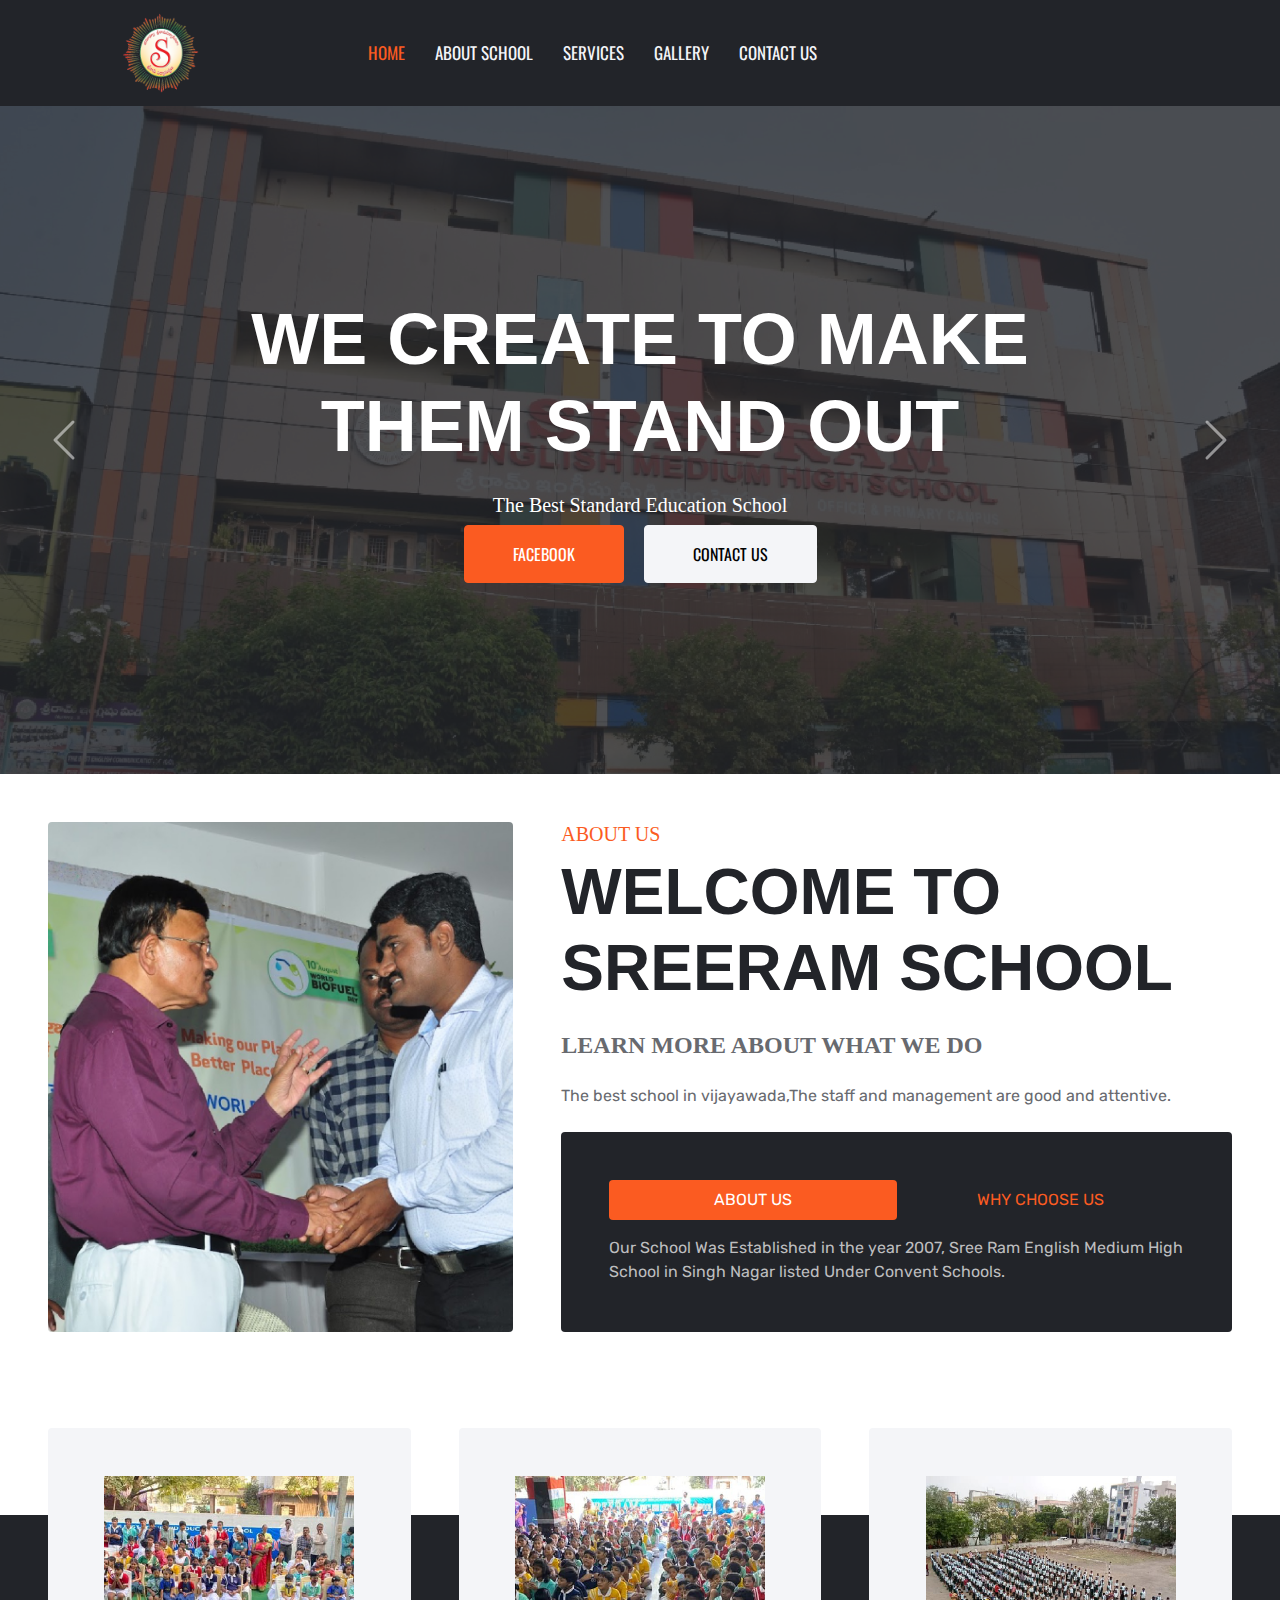
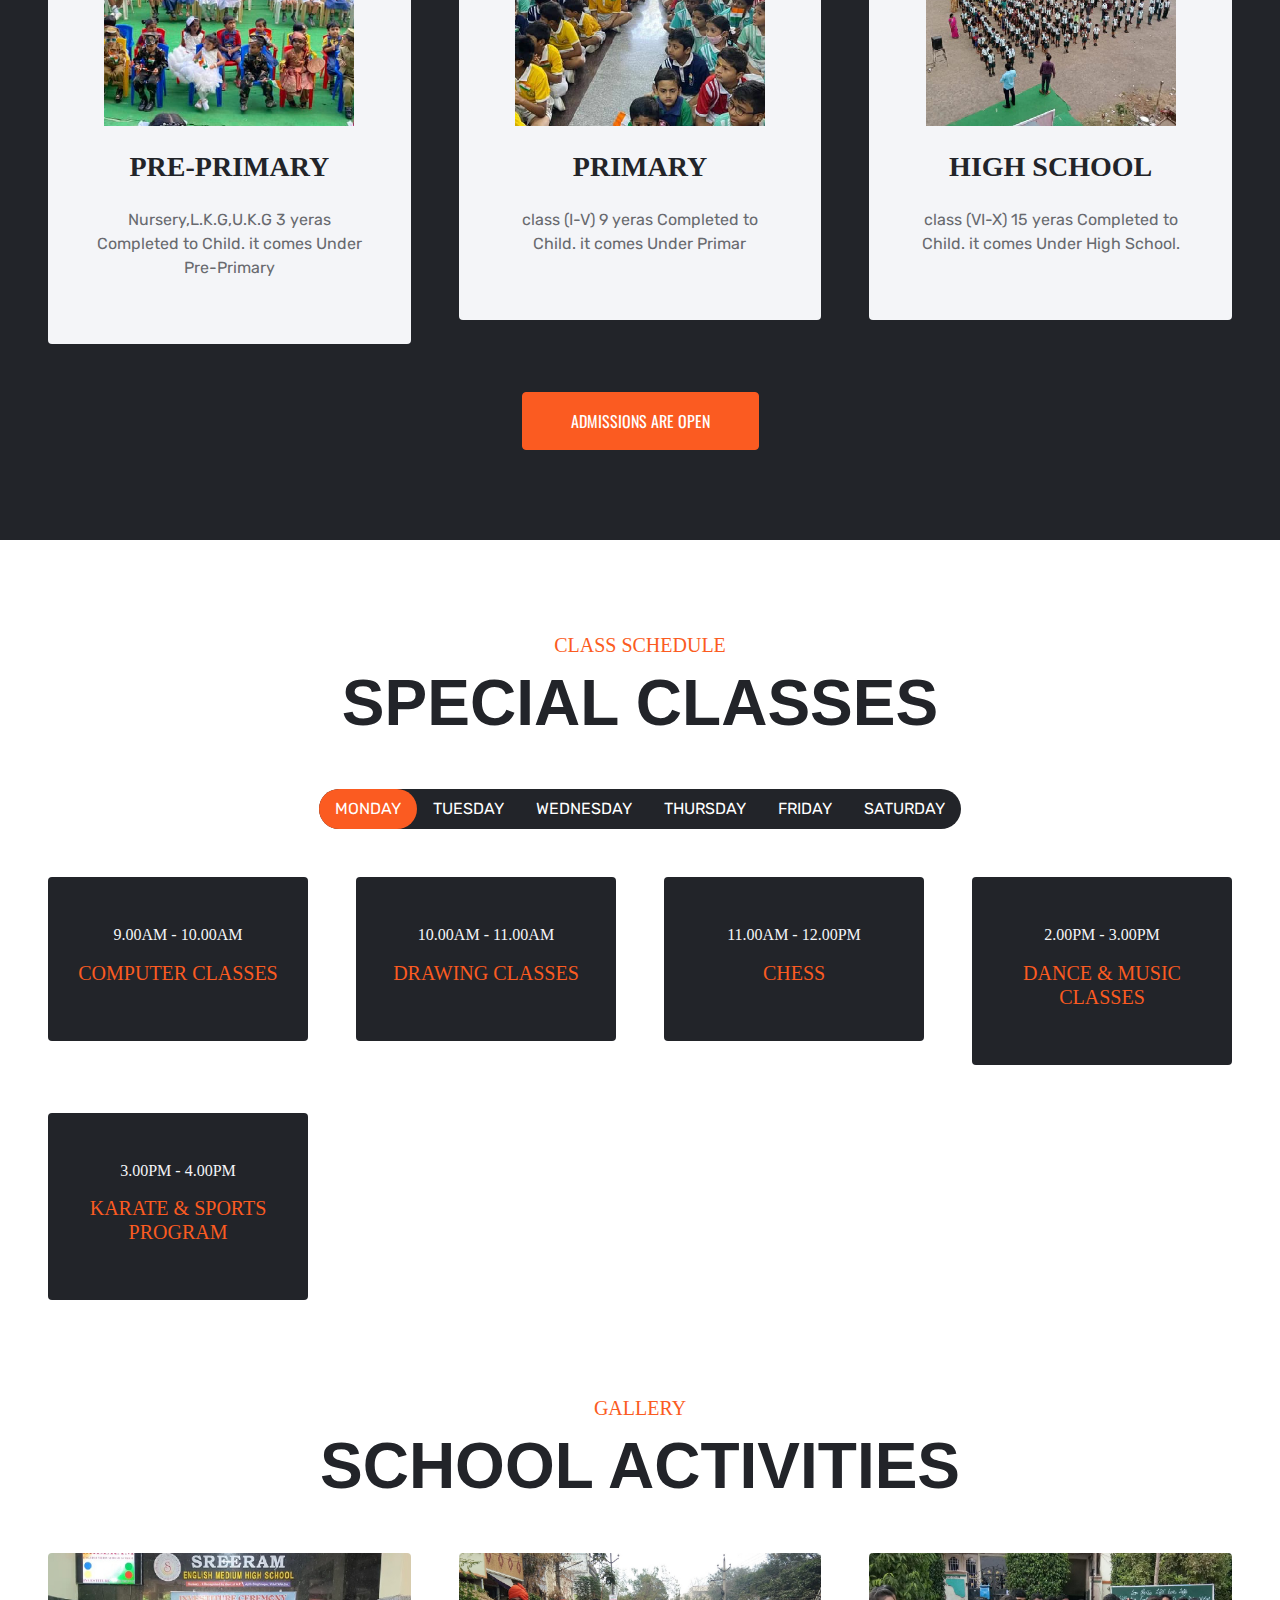
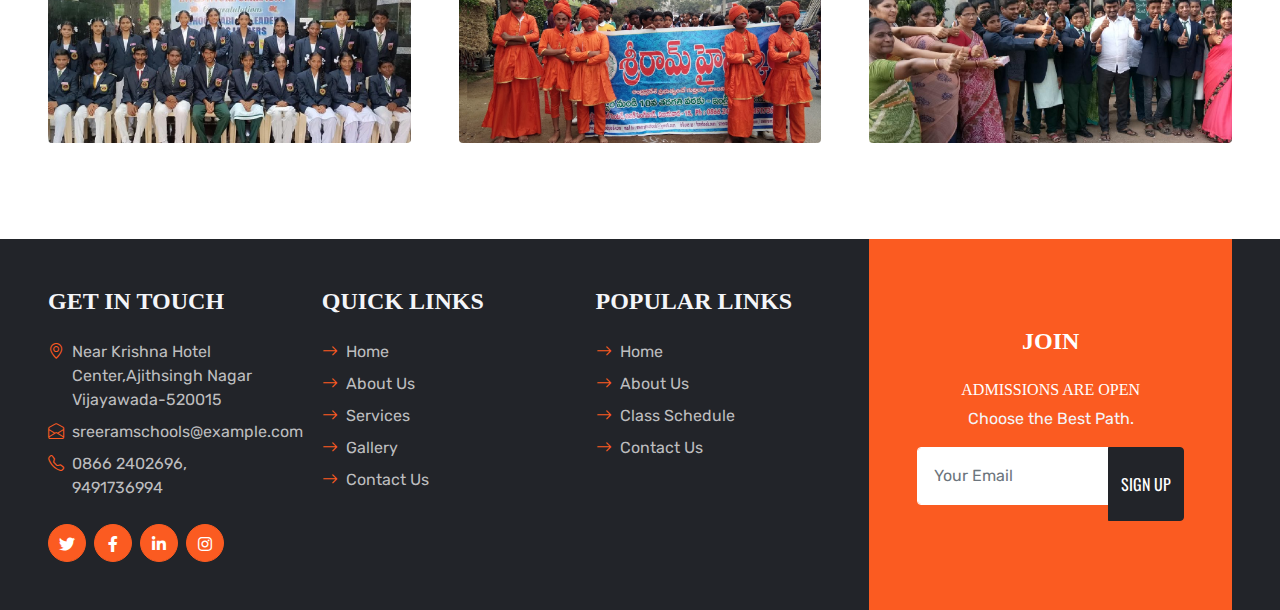
<file: index.html>
<!DOCTYPE html>
<html lang="en">

<head>
    <meta charset="utf-8">
    <title>SreeramSchool</title>
    <meta content="width=device-width, initial-scale=1.0" name="viewport">
    <meta content="Free HTML Templates" name="keywords">
    <meta content="Free HTML Templates" name="description">

    <!-- Favicon -->
    <link href="img/favicon.ico" rel="icon">

    <!-- Google Web Fonts -->
    <link rel="preconnect" href="https://fonts.gstatic.com">
    <link href="https://fonts.googleapis.com/css2?family=Oswald:wght@400;500;600;700&family=Rubik&display=swap" rel="stylesheet"> 

    <!-- Icon Font Stylesheet -->
    <link href="https://cdnjs.cloudflare.com/ajax/libs/font-awesome/5.15.0/css/all.min.css" rel="stylesheet">
    <link href="https://cdn.jsdelivr.net/npm/bootstrap-icons@1.4.1/font/bootstrap-icons.css" rel="stylesheet">
    <link href="lib/flaticon/font/flaticon.css" rel="stylesheet">

    <!-- Libraries Stylesheet -->
    <link href="lib/owlcarousel/assets/owl.carousel.min.css" rel="stylesheet">

    <!-- Customized Bootstrap Stylesheet -->
    <link href="css/bootstrap.min.css" rel="stylesheet">

    <!-- Template Stylesheet -->
    <link href="css/style.css" rel="stylesheet">
</head>

<body>
    <!-- Header Start -->
    <div class="container-fluid bg-dark px-0">
        <div class="row gx-0">
            <div class="col-lg-3 bg-dark d-none d-lg-block">
                <a href="index.html" class="navbar-brand w-100 h-100 m-0 p-0 d-flex align-items-center justify-content-center">
                    <img src="css/logo.png" class="img-logo1"/>     
                </a>
            </div>
            <div class="col-lg-9">
               
                <nav class="navbar navbar-expand-lg bg-dark navbar-dark p-3 p-lg-0 px-lg-5">
                    <a href="index.html" class="navbar-brand d-block d-lg-none">
                        <img src="css/logo.png" class="img-logo"/>  
                    </a>
                    <button type="button" class="navbar-toggler" data-bs-toggle="collapse" data-bs-target="#navbarCollapse">
                        <span class="navbar-toggler-icon"></span>
                    </button>
                    <div class="collapse navbar-collapse justify-content-between" id="navbarCollapse">
                        <div class="navbar-nav mr-auto py-0">
                            <a href="index.html" class="nav-item nav-link active">Home</a>
                            <a href="about.html" class="nav-item nav-link">About School</a>
                            <a href="class.html" class="nav-item nav-link">Services</a>
                            <a href="team.html" class="nav-item nav-link">Gallery</a>
                            <a href="contact.html" class="nav-item nav-link">Contact Us</a>
                        </div>
                    </div>
                </nav>
            </div>
        </div>
    </div>
    <!-- Header End -->
    <!-- Carousel Start -->
    <div class="container-fluid">
        <div id="header-carousel" class="carousel slide" data-bs-ride="carousel">
            <div class="carousel-inner">
                <div class="carousel-item active">
                    <img class="w-100" src="css/carousal1.jpg" alt="Image">
                    <div class="carousel-caption d-flex flex-column align-items-center justify-content-center">
                        <div class="p-3" style="max-width: 900px;">
                            <h1 class="display-2 text-white text-uppercase mb-md-4">We Create To make<br/> them stand out</h1>
                            <h5 class="text-white">The Best Standard Education School <br/></h5>
                            <a href="" class="btn btn-primary py-md-3 px-md-5 me-3">Facebook</a>
                            <a href="" class="btn btn-light py-md-3 px-md-5">Contact Us</a>
                        </div>
                    </div>
                </div>
                <div class="carousel-item">
                    <img class="w-100" src="css/carousal2.jpg" alt="Image">
                    <div class="carousel-caption d-flex flex-column align-items-center justify-content-center">
                        <div class="p-3" style="max-width: 900px;">
                            <h1 class="display-2 text-white text-uppercase mb-md-4">Welcome to Sreeram</h1>
                            <h5 class="text-white">Learn More About What We Do</h5><br/>
                            <a href="" class="btn btn-primary py-md-3 px-md-5 me-3">Admissions are on</a>
                        </div>
                    </div>
                </div>
            </div>
            <button class="carousel-control-prev" type="button" data-bs-target="#header-carousel"
                data-bs-slide="prev">
                <span class="carousel-control-prev-icon" aria-hidden="true"></span>
                <span class="visually-hidden">Previous</span>
            </button>
            <button class="carousel-control-next" type="button" data-bs-target="#header-carousel"
                data-bs-slide="next">
                <span class="carousel-control-next-icon" aria-hidden="true"></span>
                <span class="visually-hidden">Next</span>
            </button>
        </div>
    </div>
    <!-- Carousel End -->
    <!-- About Start -->
    <div class="container-fluid p-5">
        <div class="row gx-5">
            <div class="col-lg-5 mb-5 mb-lg-0" style="min-height: 500px;">
                <div class="position-relative h-100">
                    <img class="position-absolute w-100 h-100 rounded" src="css/aboutimg.jpg" style="object-fit: cover;">
                </div>
            </div>
            <div class="col-lg-7">
                <div class="mb-4">
                    <h5 class="text-primary text-uppercase">About Us</h5>
                    <h1 class="display-3 text-uppercase mb-0">Welcome to <br/>Sreeram School</h1>
                </div>
                <h4 class="text-body mb-4">LEARN MORE ABOUT WHAT WE DO</h4>
                <p class="mb-4">The best school in vijayawada,The staff and management are good and attentive.</p>
                <div class="rounded bg-dark p-5">
                    <ul class="nav nav-pills justify-content-between mb-3">
                        <li class="nav-item w-50">
                            <a class="nav-link text-uppercase text-center w-100 active" data-bs-toggle="pill" href="#pills-1">About Us</a>
                        </li>
                        <li class="nav-item w-50">
                                <a class="nav-link text-uppercase text-center w-100" data-bs-toggle="pill" href="#pills-2">Why Choose Us</a>
                        </li>
                    </ul>
                    <div class="tab-content">
                        <div class="tab-pane fade show active" id="pills-1">
                            <p class="text-secondary mb-0">Our School Was Established in the year 2007, Sree Ram English Medium High School in Singh Nagar listed Under Convent Schools.</p>
                        </div>
                        <div class="tab-pane fade" id="pills-2">
                            <p class="text-secondary mb-0">One of the best school in vijayawada, The staff and management and very good and attentive. Best English speaking school, All the Teachers are so Kind to each child truly encourging to their strengths.</p>
                        </div>
                    </div>
                </div>
            </div>
        </div>
    </div>
    <!-- About End -->
    <!-- Programe Start -->
    <div class="container-fluid programe position-relative px-5 mt-5" style="margin-bottom: 135px;">
        <div class="row g-5 gb-5">
            <div class="col-lg-4 col-md-6">
                <div class="bg-light rounded text-center p-5">
                    <img src="css/img1.jpg"class="display-1 pre-img">
                    <!-- <i class="flaticon-six-pack  text-primary"></i> -->
                    <h3 class="text-uppercase my-4">Pre-primary</h3>
                    <p>Nursery,L.K.G,U.K.G 3 yeras Completed to Child. it comes Under Pre-Primary</p>
                    <!-- <a class="text-uppercase" href="">Read More <i class="bi bi-arrow-right"></i></a> -->
                </div>
            </div>
            <div class="col-lg-4 col-md-6">
                <div class="bg-light rounded text-center p-5">
                    <img src="css/img2.jpg" class="pre-img">
                    <!-- <i class="flaticon-barbell display-1 text-primary"></i> -->
                    <h3 class="text-uppercase my-4">Primary</h3>
                    <p>class (I-V) 9 yeras Completed to Child. it comes Under Primar</p>
                    <!-- <a class="text-uppercase" href="">Read More <i class="bi bi-arrow-right"></i></a> -->
                </div>
            </div>
            <div class="col-lg-4 col-md-6">
                <div class="bg-light rounded text-center p-5">
                    <!-- <i class="flaticon-bodybuilding display-1 text-primary"></i> -->
                    <img src="css/img3.jpg" class="pre-img">
                    <h3 class="text-uppercase my-4">High School</h3>
                    <p>class (VI-X) 15 yeras Completed to Child. it comes Under High School.</p>
                    <!-- <a class="text-uppercase" href="">Read More <i class="bi bi-arrow-right"></i></a> -->
                </div>
            </div>
            <div class="col-lg-12 col-md-6 text-center">
                <a href="" class="btn btn-primary py-3 px-5">Admissions are Open</a>
            </div>
        </div>
    </div>
    <!-- Programe Start -->
    <!-- Class Timetable Start -->
    <div class="container-fluid p-5">
        <div class="mb-5 text-center">
            <h5 class="text-primary text-uppercase">Class Schedule</h5>
            <h1 class="display-3 text-uppercase mb-0">Special Classes</h1>
        </div>
        <div class="tab-class text-center">
            <ul class="nav nav-pills d-inline-flex justify-content-center bg-dark text-uppercase rounded-pill mb-5">
                <li class="nav-item">
                    <a class="nav-link rounded-pill text-white active" data-bs-toggle="pill" href="#tab-1">Monday</a>
                </li>
                <li class="nav-item">
                    <a class="nav-link rounded-pill text-white" data-bs-toggle="pill" href="#tab-2">Tuesday</a>
                </li>
                <li class="nav-item">
                    <a class="nav-link rounded-pill text-white" data-bs-toggle="pill" href="#tab-3">Wednesday</a>
                </li>
                <li class="nav-item">
                    <a class="nav-link rounded-pill text-white" data-bs-toggle="pill" href="#tab-4">Thursday</a>
                </li>
                <li class="nav-item">
                    <a class="nav-link rounded-pill text-white" data-bs-toggle="pill" href="#tab-5">Friday</a>
                </li>
                <li class="nav-item">
                    <a class="nav-link rounded-pill text-white" data-bs-toggle="pill" href="#tab-6">Saturday</a>
                </li>
            </ul>
            </div>
            <div class="tab-content">
                <div id="tab-1" class="tab-pane fade show p-0 active">
                    <div class="row g-5">
                        <div class="col-lg-3 col-md-4 col-sm-6">
                            <div class="bg-dark rounded text-center py-5 px-3">
                                <h6 class="text-uppercase text-light mb-3">9.00am - 10.00am</h6>
                                <h5 class="text-uppercase text-primary">Computer Classes</h5>
                           
                            </div>
                        </div>
                        <div class="col-lg-3 col-md-4 col-sm-6">
                            <div class="bg-dark rounded text-center py-5 px-3">
                                <h6 class="text-uppercase text-light mb-3">10.00am - 11.00am</h6>
                                <h5 class="text-uppercase text-primary">Drawing Classes</h5>
                              
                            </div>
                        </div>
                        <div class="col-lg-3 col-md-4 col-sm-6">
                            <div class="bg-dark rounded text-center py-5 px-3">
                                <h6 class="text-uppercase text-light mb-3">11.00am - 12.00pm</h6>
                                <h5 class="text-uppercase text-primary">Chess</h5>
                                <!-- <p class="text-uppercase text-secondary mb-0">3<sup>rd</sup>class students</p> -->
                            </div>
                        </div>
                        <div class="col-lg-3 col-md-4 col-sm-6">
                            <div class="bg-dark rounded text-center py-5 px-3">
                                <h6 class="text-uppercase text-light mb-3">2.00pm - 3.00pm</h6>
                                <h5 class="text-uppercase text-primary">Dance & Music Classes</h5>
                            </div>
                        </div>
                        <div class="col-lg-3 col-md-4 col-sm-6">
                            <div class="bg-dark rounded text-center py-5 px-3">
                                <h6 class="text-uppercase text-light mb-3">3.00pm - 4.00pm</h6>
                                <h5 class="text-uppercase text-primary">Karate & Sports Program</h5>
                            </div>
                        </div>
                    </div>
                </div>
                <div id="tab-2" class="tab-pane fade p-0">
                    <div class="row g-5">
                        <div class="col-lg-3 col-md-4 col-sm-6">
                            <div class="bg-dark rounded text-center py-5 px-3">
                                <h6 class="text-uppercase text-light mb-3">9.00am - 10.00am</h6>
                                <h5 class="text-uppercase text-primary">Chess Classes</h5>
                            </div>
                        </div>
                        <div class="col-lg-3 col-md-4 col-sm-6">
                            <div class="bg-dark rounded text-center py-5 px-3">
                                <h6 class="text-uppercase text-light mb-3">10.00am - 11.00am</h6>
                                <h5 class="text-uppercase text-primary">karate Classes</h5>
                            </div>
                        </div>
                        <div class="col-lg-3 col-md-4 col-sm-6">
                            <div class="bg-dark rounded text-center py-5 px-3">
                                <h6 class="text-uppercase text-light mb-3">11.00am - 12.00pm</h6>
                                <h5 class="text-uppercase text-primary">Computer classes</h5>
                            </div>
                        </div>
                        <div class="col-lg-3 col-md-4 col-sm-6">
                            <div class="bg-dark rounded text-center py-5 px-3">
                                <h6 class="text-uppercase text-light mb-3">2.00pm - 3.00pm</h6>
                                <h5 class="text-uppercase text-primary">Dance & Music Classes</h5>
                            </div>
                        </div>
                        <div class="col-lg-3 col-md-4 col-sm-6">
                            <div class="bg-dark rounded text-center py-5 px-3">
                                <h6 class="text-uppercase text-light mb-3">3.00pm - 4.00pm</h6>
                                <h5 class="text-uppercase text-primary">Sports Program</h5>
                            </div>
                        </div>
                    </div>
                </div>
                <div id="tab-3" class="tab-pane fade p-0">
                    <div class="row g-5">
                        <div class="col-lg-3 col-md-4 col-sm-6">
                            <div class="bg-dark rounded text-center py-5 px-3">
                                <h6 class="text-uppercase text-light mb-3">9.00am - 10.00am</h6>
                                <h5 class="text-uppercase text-primary">P.P.T Classes</h5>
                            </div>
                        </div>
                        <div class="col-lg-3 col-md-4 col-sm-6">
                            <div class="bg-dark rounded text-center py-5 px-3">
                                <h6 class="text-uppercase text-light mb-3">10.00am - 11.00am</h6>
                                <h5 class="text-uppercase text-primary">SoftSkills Classes</h5>
                            </div>
                        </div>
                        <div class="col-lg-3 col-md-4 col-sm-6">
                            <div class="bg-dark rounded text-center py-5 px-3">
                                <h6 class="text-uppercase text-light mb-3">11.00am - 12.00pm</h6>
                                <h5 class="text-uppercase text-primary">Computer classes</h5>
                            </div>
                        </div>
                        <div class="col-lg-3 col-md-4 col-sm-6">
                            <div class="bg-dark rounded text-center py-5 px-3">
                                <h6 class="text-uppercase text-light mb-3">2.00pm - 3.00pm</h6>
                                <h5 class="text-uppercase text-primary">Dance & Music Classes</h5>
                            </div>
                        </div>
                        <div class="col-lg-3 col-md-4 col-sm-6">
                            <div class="bg-dark rounded text-center py-5 px-3">
                                <h6 class="text-uppercase text-light mb-3">3.00pm - 4.00pm</h6>
                                <h5 class="text-uppercase text-primary">Sports Program</h5>
                            </div>
                        </div> 
                    </div>
                </div>
                <div id="tab-4" class="tab-pane fade p-0">
                    <div class="row g-5">
                        <div class="col-lg-3 col-md-4 col-sm-6">
                            <div class="bg-dark rounded text-center py-5 px-3">
                                <h6 class="text-uppercase text-light mb-3">9.00am - 10.00am</h6>
                                <h5 class="text-uppercase text-primary">Computer Classes</h5>
                            </div>
                        </div>
                        <div class="col-lg-3 col-md-4 col-sm-6">
                            <div class="bg-dark rounded text-center py-5 px-3">
                                <h6 class="text-uppercase text-light mb-3">10.00am - 11.00am</h6>
                                <h5 class="text-uppercase text-primary">Drawing Classes</h5>
                            </div>
                        </div>
                        <div class="col-lg-3 col-md-4 col-sm-6">
                            <div class="bg-dark rounded text-center py-5 px-3">
                                <h6 class="text-uppercase text-light mb-3">11.00am - 12.00pm</h6>
                                <h5 class="text-uppercase text-primary">Chess</h5>
                            </div>
                        </div>
                        <div class="col-lg-3 col-md-4 col-sm-6">
                            <div class="bg-dark rounded text-center py-5 px-3">
                                <h6 class="text-uppercase text-light mb-3">2.00pm - 3.00pm</h6>
                                <h5 class="text-uppercase text-primary">Dance & Music Classes</h5>
                            </div>
                        </div>
                        <div class="col-lg-3 col-md-4 col-sm-6">
                            <div class="bg-dark rounded text-center py-5 px-3">
                                <h6 class="text-uppercase text-light mb-3">3.00pm - 4.00pm</h6>
                                <h5 class="text-uppercase text-primary">Karate & Sports Program</h5>
                            </div>
                        </div>
                    </div>
                </div>
                <div id="tab-5" class="tab-pane fade p-0">
                    <div class="row g-5">
                        <div class="col-lg-3 col-md-4 col-sm-6">
                            <div class="bg-dark rounded text-center py-5 px-3">
                                <h6 class="text-uppercase text-light mb-3">9.00am - 10.00am</h6>
                                <h5 class="text-uppercase text-primary">P.P.T Classes</h5>
                            </div>
                        </div>
                        <div class="col-lg-3 col-md-4 col-sm-6">
                            <div class="bg-dark rounded text-center py-5 px-3">
                                <h6 class="text-uppercase text-light mb-3">10.00am - 11.00am</h6>
                                <h5 class="text-uppercase text-primary">SoftSkills Classes</h5>
                            </div>
                        </div>
                        <div class="col-lg-3 col-md-4 col-sm-6">
                            <div class="bg-dark rounded text-center py-5 px-3">
                                <h6 class="text-uppercase text-light mb-3">11.00am - 12.00pm</h6>
                                <h5 class="text-uppercase text-primary">Computer classes</h5>
                            </div>
                        </div>
                        <div class="col-lg-3 col-md-4 col-sm-6">
                            <div class="bg-dark rounded text-center py-5 px-3">
                                <h6 class="text-uppercase text-light mb-3">2.00pm - 3.00pm</h6>
                                <h5 class="text-uppercase text-primary">Dance & Music Classes</h5>
                            </div>
                        </div>
                        <div class="col-lg-3 col-md-4 col-sm-6">
                            <div class="bg-dark rounded text-center py-5 px-3">
                                <h6 class="text-uppercase text-light mb-3">3.00pm - 4.00pm</h6>
                                <h5 class="text-uppercase text-primary">Sports Program</h5>
                            </div>
                        </div> 
                    </div>
                </div>         
                 <div id="tab-6" class="tab-pane fade p-0">
                <div class="row g-5">
                    <div class="col-lg-3 col-md-4 col-sm-6">
                        <div class="bg-dark rounded text-center py-5 px-3">
                            <h6 class="text-uppercase text-light mb-3">9.00am - 10.00am</h6>
                            <h5 class="text-uppercase text-primary">P.P.T Classes</h5>
                        </div>
                    </div>
                    <div class="col-lg-3 col-md-4 col-sm-6">
                        <div class="bg-dark rounded text-center py-5 px-3">
                            <h6 class="text-uppercase text-light mb-3">10.00am - 11.00am</h6>
                            <h5 class="text-uppercase text-primary">SoftSkills Classes</h5>
                        </div>
                    </div>
                    <div class="col-lg-3 col-md-4 col-sm-6">
                        <div class="bg-dark rounded text-center py-5 px-3">
                            <h6 class="text-uppercase text-light mb-3">11.00am - 12.00pm</h6>
                            <h5 class="text-uppercase text-primary">Computer classes</h5>
                        </div>
                    </div>
                    <div class="col-lg-3 col-md-4 col-sm-6">
                        <div class="bg-dark rounded text-center py-5 px-3">
                            <h6 class="text-uppercase text-light mb-3">2.00pm - 3.00pm</h6>
                            <h5 class="text-uppercase text-primary">Dance & Music Classes</h5>
                        </div>
                    </div>
                    <div class="col-lg-3 col-md-4 col-sm-6">
                        <div class="bg-dark rounded text-center py-5 px-3">
                            <h6 class="text-uppercase text-light mb-3">3.00pm - 4.00pm</h6>
                            <h5 class="text-uppercase text-primary">Sports Program</h5>
                        </div>
                    </div>
                </div>
                    </div>
                </div>
               
    </div>
    <!-- Class Timetable Start -->
    <!-- Facts Start -->
    <!-- Facts End -->
    <!-- Team Start -->
    <div class="container-fluid p-5">
        <div class="mb-5 text-center">
            <h5 class="text-primary text-uppercase">Gallery</h5>
            <h1 class="display-3 text-uppercase mb-0">School Activities</h1>
        </div>
        <div class="row g-5">
            <div class="col-lg-4 col-md-6">
                <div class="team-item position-relative">
                    <div class="position-relative overflow-hidden rounded">
                        <img class="img-fluid w-100" src="css/logo5.jpg" alt="">
                        <div class="team-overlay">
                            <div class="d-flex align-items-center justify-content-start">
                                <div class="d-flex align-items-center justify-content-start">
                                    <a class="btn btn-light btn-square rounded-circle me-2" href="#">
                                        <i class="fab fa-instagram"></i>
                                    </a>
                                    <a class="btn btn-light btn-square rounded-circle" href="#">
                                        <i class="fab fa-youtube"></i>
                                    </a>
                                    
                                    <a class="btn btn-light btn-square rounded-circle mx-1" href="#">
                                        <i class="fab fa-facebook-f"></i>
                                    </a>
                                </div> 
                            </div>
                        </div>
                    </div>
                </div>
            </div>
            <div class="col-lg-4 col-md-6">
                <div class="team-item position-relative">
                    <div class="position-relative overflow-hidden rounded">
                        <img class="img-fluid w-100" src="css/logo6.jpg" alt="">
                        <div class="team-overlay">
                            <div class="d-flex align-items-center justify-content-start">
                                <a class="btn btn-light btn-square rounded-circle me-2" href="">
                                    <i class="fab fa-instagram"></i>
                                </a>
                                <a class="btn btn-light btn-square rounded-circle" href="">
                                    <i class="fab fa-youtube"></i>
                                </a>
                                
                                <a class="btn btn-light btn-square rounded-circle mx-1" href="#">
                                    <i class="fab fa-facebook-f"></i>
                                </a>
                            </div>
                        </div>
                    </div>
                </div>
            </div>
            <div class="col-lg-4 col-md-6">
                <div class="team-item position-relative">
                    <div class="position-relative overflow-hidden rounded">
                        <img class="img-fluid w-100" src="css/logo7.jpg" alt="">
                        <div class="team-overlay">
                            <div class="d-flex align-items-center justify-content-start">
                                <a class="btn btn-light btn-square rounded-circle me-2" href="">
                                    <i class="fab fa-instagram"></i>
                                </a>
                                <a class="btn btn-light btn-square rounded-circle" href="">
                                    <i class="fab fa-youtube"></i>
                                </a>
                                
                                <a class="btn btn-light btn-square rounded-circle mx-1" href="#">
                                    <i class="fab fa-facebook-f"></i>
                                </a>
                                
                            </div>
                        </div>
                    </div>
                </div>
            </div>
        </div>
    </div>
    <!-- Team End -->
    <!-- Footer Start -->
   
    <div class="container-fluid bg-dark text-secondary px-5 mt-5">
        <div class="row gx-5">
            <div class="col-lg-8 col-md-6">
                <div class="row gx-5">
                    <div class="col-lg-4 col-md-12 pt-5 mb-5">
                        <h4 class="text-uppercase text-light mb-4">Get In Touch</h4>
                        <div class="d-flex mb-2">
                            <i class="bi bi-geo-alt text-primary me-2"></i>
                            <p class="mb-0">Near Krishna Hotel Center,Ajithsingh Nagar<br/>Vijayawada-520015</p>
                        </div>
                        <div class="d-flex mb-2">
                            <i class="bi bi-envelope-open text-primary me-2"></i>
                            <p class="mb-0">sreeramschools@example.com</p>
                        </div>
                        <div class="d-flex mb-2">
                            <i class="bi bi-telephone text-primary me-2"></i>
                            <p class="mb-0">0866 2402696, 9491736994</p>
                        </div>
                        <div class="d-flex mt-4">
                            <a class="btn btn-primary btn-square rounded-circle me-2" href="#"><i class="fab fa-twitter"></i></a>
                            <a class="btn btn-primary btn-square rounded-circle me-2" href="#"><i class="fab fa-facebook-f"></i></a>
                            <a class="btn btn-primary btn-square rounded-circle me-2" href="#"><i class="fab fa-linkedin-in"></i></a>
                            <a class="btn btn-primary btn-square rounded-circle" href="#"><i class="fab fa-instagram"></i></a>
                        </div>
                    </div>
                    <div class="col-lg-4 col-md-12 pt-0 pt-lg-5 mb-5">
                        <h4 class="text-uppercase text-light mb-4">Quick Links</h4>
                        <div class="d-flex flex-column justify-content-start">
                            <a class="text-secondary mb-2" href="#"><i class="bi bi-arrow-right text-primary me-2"></i>Home</a>
                            <a class="text-secondary mb-2" href="#"><i class="bi bi-arrow-right text-primary me-2"></i>About Us</a>
                            <a class="text-secondary mb-2" href="#"><i class="bi bi-arrow-right text-primary me-2"></i>Services</a>
                            <a class="text-secondary mb-2" href="#"><i class="bi bi-arrow-right text-primary me-2"></i>Gallery</a>
                            <a class="text-secondary" href="#"><i class="bi bi-arrow-right text-primary me-2"></i>Contact Us</a>
                        </div>
                    </div>
                    <div class="col-lg-4 col-md-12 pt-0 pt-lg-5 mb-5">
                        <h4 class="text-uppercase text-light mb-4">Popular Links</h4>
                        <div class="d-flex flex-column justify-content-start">
                            <a class="text-secondary mb-2" href="#"><i class="bi bi-arrow-right text-primary me-2"></i>Home</a>
                            <a class="text-secondary mb-2" href="#"><i class="bi bi-arrow-right text-primary me-2"></i>About Us</a>
                            <a class="text-secondary mb-2" href="#"><i class="bi bi-arrow-right text-primary me-2"></i>Class Schedule</a>
                            <a class="text-secondary" href="#"><i class="bi bi-arrow-right text-primary me-2"></i>Contact Us</a>
                        </div>
                    </div>
                </div>
            </div>
            <div class="col-lg-4 col-md-6">
                <div class="d-flex flex-column align-items-center justify-content-center text-center h-100 bg-primary p-5">
                    <h4 class="text-uppercase text-white mb-4">Join</h4>
                    <h6 class="text-uppercase text-white">Admissions Are Open</h6>
                    <p class="text-light">Choose the Best Path.</p>
                    <form action="">
                        <div class="input-group">
                            <input type="text" class="form-control border-white p-3" placeholder="Your Email">
                            <button class="btn btn-dark">Sign Up</button>
                        </div>
                    </form>
                </div>
            </div>
        </div>
    </div>
    <!-- Footer End -->
    <!-- Back to Top -->
    <a href="#" class="btn btn-dark py-3 fs-4 back-to-top"><i class="bi bi-arrow-up"></i></a>


    <!-- JavaScript Libraries -->
    <script src="https://code.jquery.com/jquery-3.4.1.min.js"></script>
    <script src="https://cdn.jsdelivr.net/npm/bootstrap@5.0.0/dist/js/bootstrap.bundle.min.js"></script>
    <script src="lib/easing/easing.min.js"></script>
    <script src="lib/waypoints/waypoints.min.js"></script>
    <script src="lib/counterup/counterup.min.js"></script>
    <script src="lib/owlcarousel/owl.carousel.min.js"></script>

    <!-- Template Javascript -->
    <script src="js/main.js"></script>
</body>

</html>
</file>
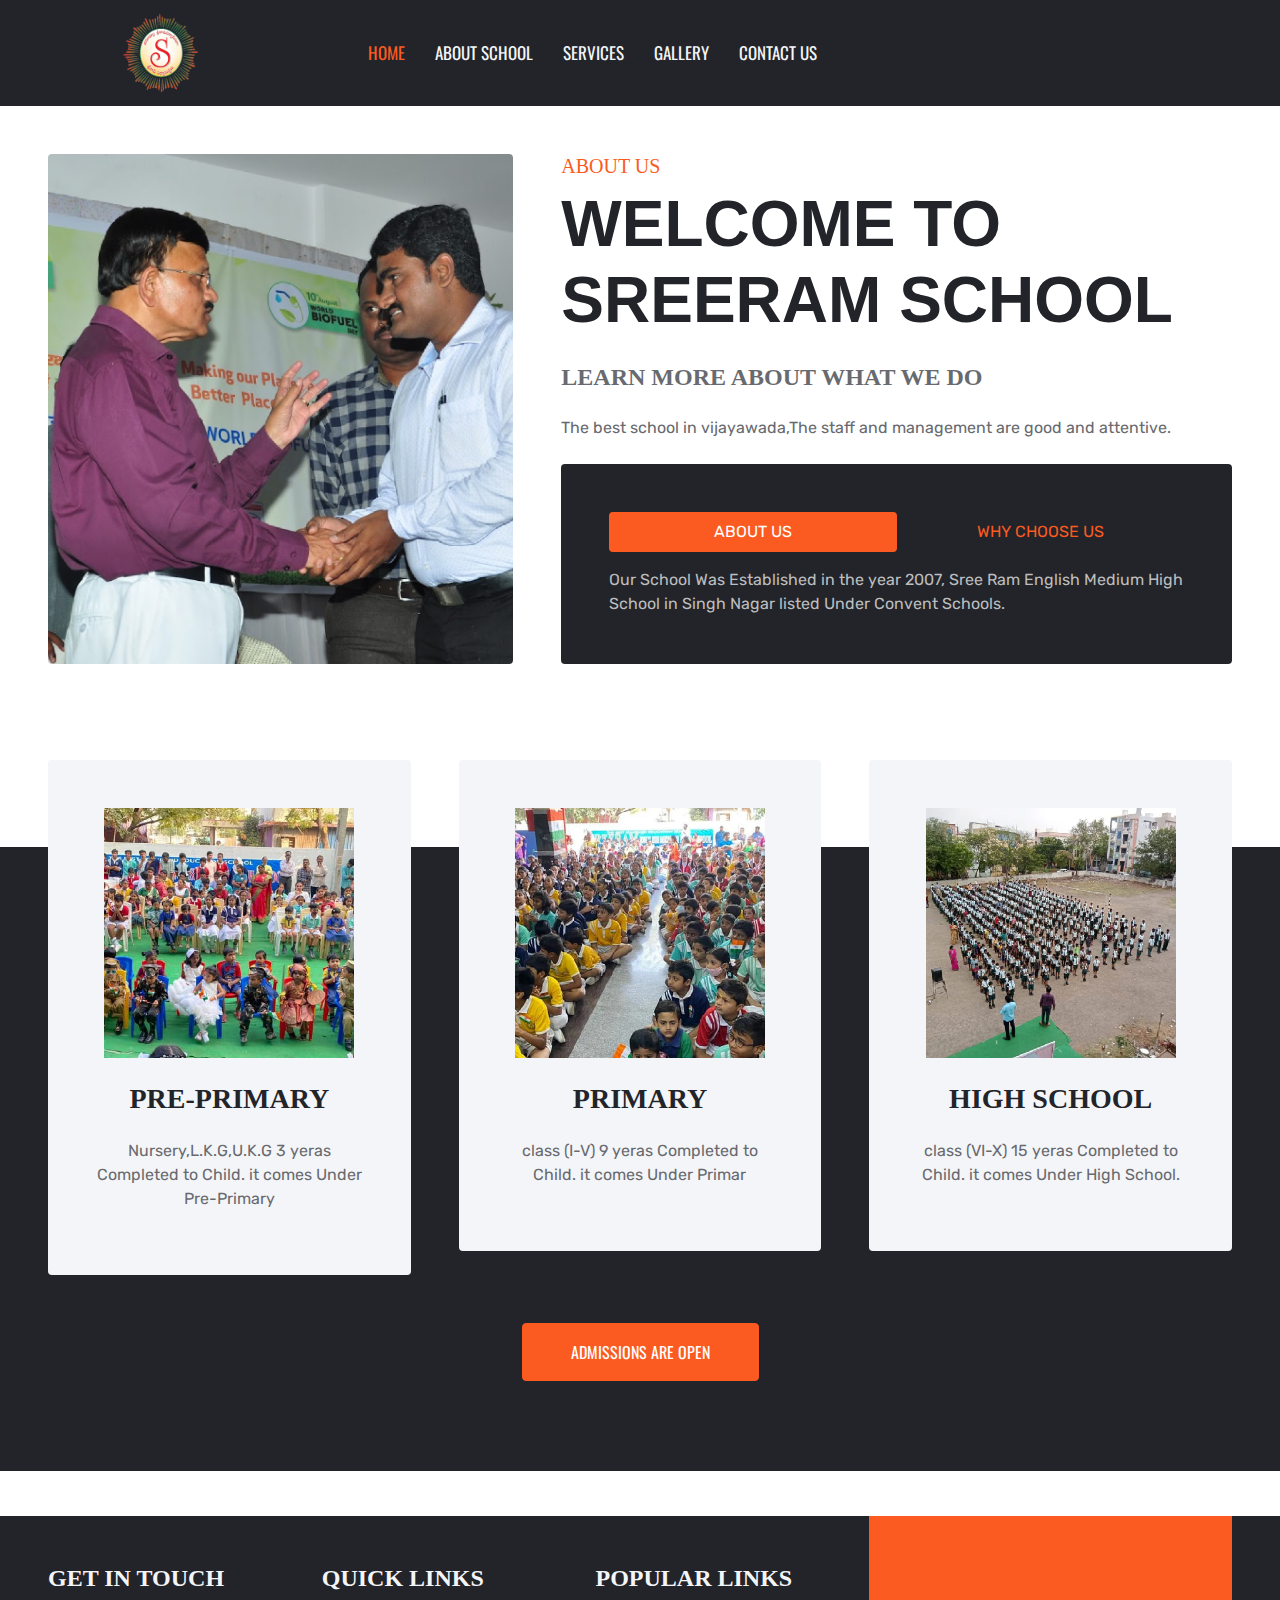
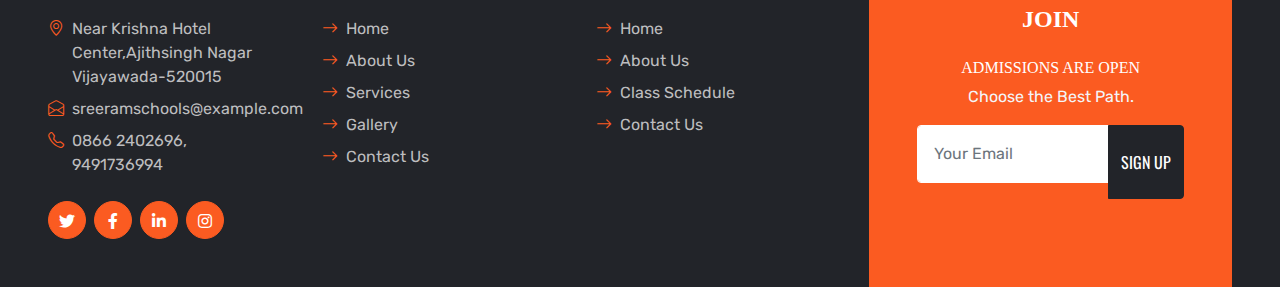
<file: about.html>
<!DOCTYPE html>
<html lang="en">

<head>
    <meta charset="utf-8">
    <title>SreeramSchool</title>
    <meta content="width=device-width, initial-scale=1.0" name="viewport">
    <meta content="Free HTML Templates" name="keywords">
    <meta content="Free HTML Templates" name="description">

    <!-- Favicon -->
    <link href="img/favicon.ico" rel="icon">

    <!-- Google Web Fonts -->
    <link rel="preconnect" href="https://fonts.gstatic.com">
    <link href="https://fonts.googleapis.com/css2?family=Oswald:wght@400;500;600;700&family=Rubik&display=swap" rel="stylesheet"> 

    <!-- Icon Font Stylesheet -->
    <link href="https://cdnjs.cloudflare.com/ajax/libs/font-awesome/5.15.0/css/all.min.css" rel="stylesheet">
    <link href="https://cdn.jsdelivr.net/npm/bootstrap-icons@1.4.1/font/bootstrap-icons.css" rel="stylesheet">
    <link href="lib/flaticon/font/flaticon.css" rel="stylesheet">

    <!-- Libraries Stylesheet -->
    <link href="lib/owlcarousel/assets/owl.carousel.min.css" rel="stylesheet">

    <!-- Customized Bootstrap Stylesheet -->
    <link href="css/bootstrap.min.css" rel="stylesheet">

    <!-- Template Stylesheet -->
    <link href="css/style.css" rel="stylesheet">
</head>

<body>
    <!-- Header Start -->
    <div class="container-fluid bg-dark px-0">
        <div class="row gx-0">
            <div class="col-lg-3 bg-dark d-none d-lg-block">
                <a href="index.html" class="navbar-brand w-100 h-100 m-0 p-0 d-flex align-items-center justify-content-center">
                    <img src="css/logo.png" class="img-logo1"/>     
                </a>
            </div>
            <div class="col-lg-9">
               
                <nav class="navbar navbar-expand-lg bg-dark navbar-dark p-3 p-lg-0 px-lg-5">
                    <a href="index.html" class="navbar-brand d-block d-lg-none">
                        <img src="css/logo.png" class="img-logo"/>  
                    </a>
                    <button type="button" class="navbar-toggler" data-bs-toggle="collapse" data-bs-target="#navbarCollapse">
                        <span class="navbar-toggler-icon"></span>
                    </button>
                    <div class="collapse navbar-collapse justify-content-between" id="navbarCollapse">
                        <div class="navbar-nav mr-auto py-0">
                            <a href="index.html" class="nav-item nav-link active">Home</a>
                            <a href="about.html" class="nav-item nav-link">About School</a>
                            <a href="class.html" class="nav-item nav-link">Services</a>
                            <a href="team.html" class="nav-item nav-link">Gallery</a>
                            <a href="contact.html" class="nav-item nav-link">Contact Us</a>
                        </div>
                    </div>
                </nav>
            </div>
        </div>
    </div>
    <!-- Header End -->


    <!-- Hero Start -->
    <!-- <div class="container-fluid bg-primary p-5 bg-hero mb-5">
        <div class="row py-5">
            <div class="col-12 text-center">
                <h1 class="display-2 text-uppercase text-white mb-md-4">About School</h1>
                <a href="" class="btn btn-primary py-md-3 px-md-5 me-3">Home</a>
                <a href="" class="btn btn-light py-md-3 px-md-5">About</a>
            </div>
        </div>
    </div> -->
    <!-- Hero End -->


    <!-- About Start -->
    <div class="container-fluid p-5">
        <div class="row gx-5">
            <div class="col-lg-5 mb-5 mb-lg-0" style="min-height: 500px;">
                <div class="position-relative h-100">
                    <img class="position-absolute w-100 h-100 rounded" src="css/aboutimg.jpg" style="object-fit: cover;">
                </div>
            </div>
            <div class="col-lg-7">
                <div class="mb-4">
                    <h5 class="text-primary text-uppercase">About Us</h5>
                    <h1 class="display-3 text-uppercase mb-0">Welcome to Sreeram School</h1>
                </div>
                <h4 class="text-body mb-4">LEARN MORE ABOUT WHAT WE DO</h4>
                <p class="mb-4">The best school in vijayawada,The staff and management are good and attentive.</p>
                <div class="rounded bg-dark p-5">
                    <ul class="nav nav-pills justify-content-between mb-3">
                        <li class="nav-item w-50">
                            <a class="nav-link text-uppercase text-center w-100 active" data-bs-toggle="pill" href="#pills-1">About Us</a>
                        </li>
                        <li class="nav-item w-50">
                                <a class="nav-link text-uppercase text-center w-100" data-bs-toggle="pill" href="#pills-2">Why Choose Us</a>
                        </li>
                    </ul>
                    <div class="tab-content">
                        <div class="tab-pane fade show active" id="pills-1">
                            <p class="text-secondary mb-0">Our School Was Established in the year 2007, Sree Ram English Medium High School in Singh Nagar listed Under Convent Schools.</p>
                        </div>
                        <div class="tab-pane fade" id="pills-2">
                            <p class="text-secondary mb-0">One of the best school in vijayawada, The staff and management and very good and attentive. Best English speaking school, All the Teachers are so Kind to each child truly encourging to their strengths.</p>
                        </div>
                    </div>
                </div>
            </div>
        </div>
    </div>
    <!-- About End -->


    <!-- Programe Start -->
    <div class="container-fluid programe position-relative px-5 mt-5" style="margin-bottom: 135px;">
        <div class="row g-5 gb-5">
            <div class="col-lg-4 col-md-6">
                <div class="bg-light rounded text-center p-5">
                    <img src="css/img1.jpg"class="display-1 pre-img">
                    <!-- <i class="flaticon-six-pack  text-primary"></i> -->
                    <h3 class="text-uppercase my-4">Pre-primary</h3>
                    <p>Nursery,L.K.G,U.K.G 3 yeras Completed to Child. it comes Under Pre-Primary</p>
                    <!-- <a class="text-uppercase" href="">Read More <i class="bi bi-arrow-right"></i></a> -->
                </div>
            </div>
            <div class="col-lg-4 col-md-6">
                <div class="bg-light rounded text-center p-5">
                    <img src="css/img2.jpg" class="pre-img">
                    <!-- <i class="flaticon-barbell display-1 text-primary"></i> -->
                    <h3 class="text-uppercase my-4">Primary</h3>
                    <p>class (I-V) 9 yeras Completed to Child. it comes Under Primar</p>
                    <!-- <a class="text-uppercase" href="">Read More <i class="bi bi-arrow-right"></i></a> -->
                </div>
            </div>
            <div class="col-lg-4 col-md-6">
                <div class="bg-light rounded text-center p-5">
                    <!-- <i class="flaticon-bodybuilding display-1 text-primary"></i> -->
                    <img src="css/img3.jpg" class="pre-img">
                    <h3 class="text-uppercase my-4">High School</h3>
                    <p>class (VI-X) 15 yeras Completed to Child. it comes Under High School.</p>
                    <!-- <a class="text-uppercase" href="">Read More <i class="bi bi-arrow-right"></i></a> -->
                </div>
            </div>
            <div class="col-lg-12 col-md-6 text-center">
                <a href="" class="btn btn-primary py-3 px-5">Admissions are Open</a>
            </div>
        </div>
    </div>
    <!-- Programe Start -->


 

    <!-- Footer Start -->
        
    <div class="container-fluid bg-dark text-secondary px-5 mt-5">
        <div class="row gx-5">
            <div class="col-lg-8 col-md-6">
                <div class="row gx-5">
                    <div class="col-lg-4 col-md-12 pt-5 mb-5">
                        <h4 class="text-uppercase text-light mb-4">Get In Touch</h4>
                        <div class="d-flex mb-2">
                            <i class="bi bi-geo-alt text-primary me-2"></i>
                            <p class="mb-0">Near Krishna Hotel Center,Ajithsingh Nagar<br/>Vijayawada-520015</p>
                        </div>
                        <div class="d-flex mb-2">
                            <i class="bi bi-envelope-open text-primary me-2"></i>
                            <p class="mb-0">sreeramschools@example.com</p>
                        </div>
                        <div class="d-flex mb-2">
                            <i class="bi bi-telephone text-primary me-2"></i>
                            <p class="mb-0">0866 2402696, 9491736994</p>
                        </div>
                        <div class="d-flex mt-4">
                            <a class="btn btn-primary btn-square rounded-circle me-2" href="#"><i class="fab fa-twitter"></i></a>
                            <a class="btn btn-primary btn-square rounded-circle me-2" href="#"><i class="fab fa-facebook-f"></i></a>
                            <a class="btn btn-primary btn-square rounded-circle me-2" href="#"><i class="fab fa-linkedin-in"></i></a>
                            <a class="btn btn-primary btn-square rounded-circle" href="#"><i class="fab fa-instagram"></i></a>
                        </div>
                    </div>
                    <div class="col-lg-4 col-md-12 pt-0 pt-lg-5 mb-5">
                        <h4 class="text-uppercase text-light mb-4">Quick Links</h4>
                        <div class="d-flex flex-column justify-content-start">
                            <a class="text-secondary mb-2" href="#"><i class="bi bi-arrow-right text-primary me-2"></i>Home</a>
                            <a class="text-secondary mb-2" href="#"><i class="bi bi-arrow-right text-primary me-2"></i>About Us</a>
                            <a class="text-secondary mb-2" href="#"><i class="bi bi-arrow-right text-primary me-2"></i>Services</a>
                            <a class="text-secondary mb-2" href="#"><i class="bi bi-arrow-right text-primary me-2"></i>Gallery</a>
                            <a class="text-secondary" href="#"><i class="bi bi-arrow-right text-primary me-2"></i>Contact Us</a>
                        </div>
                    </div>
                    <div class="col-lg-4 col-md-12 pt-0 pt-lg-5 mb-5">
                        <h4 class="text-uppercase text-light mb-4">Popular Links</h4>
                        <div class="d-flex flex-column justify-content-start">
                            <a class="text-secondary mb-2" href="#"><i class="bi bi-arrow-right text-primary me-2"></i>Home</a>
                            <a class="text-secondary mb-2" href="#"><i class="bi bi-arrow-right text-primary me-2"></i>About Us</a>
                            <a class="text-secondary mb-2" href="#"><i class="bi bi-arrow-right text-primary me-2"></i>Class Schedule</a>
                            <a class="text-secondary" href="#"><i class="bi bi-arrow-right text-primary me-2"></i>Contact Us</a>
                        </div>
                    </div>
                </div>
            </div>
            <div class="col-lg-4 col-md-6">
                <div class="d-flex flex-column align-items-center justify-content-center text-center h-100 bg-primary p-5">
                    <h4 class="text-uppercase text-white mb-4">Join</h4>
                    <h6 class="text-uppercase text-white">Admissions Are Open</h6>
                    <p class="text-light">Choose the Best Path.</p>
                    <form action="">
                        <div class="input-group">
                            <input type="text" class="form-control border-white p-3" placeholder="Your Email">
                            <button class="btn btn-dark">Sign Up</button>
                        </div>
                    </form>
                </div>
            </div>
        </div>
    </div>
    <!-- Footer End -->


    <!-- Back to Top -->
    <a href="#" class="btn btn-dark py-3 fs-4 back-to-top"><i class="bi bi-arrow-up"></i></a>


    <!-- JavaScript Libraries -->
    <script src="https://code.jquery.com/jquery-3.4.1.min.js"></script>
    <script src="https://cdn.jsdelivr.net/npm/bootstrap@5.0.0/dist/js/bootstrap.bundle.min.js"></script>
    <script src="lib/easing/easing.min.js"></script>
    <script src="lib/waypoints/waypoints.min.js"></script>
    <script src="lib/counterup/counterup.min.js"></script>
    <script src="lib/owlcarousel/owl.carousel.min.js"></script>

    <!-- Template Javascript -->
    <script src="js/main.js"></script>
</body>

</html>
</file>
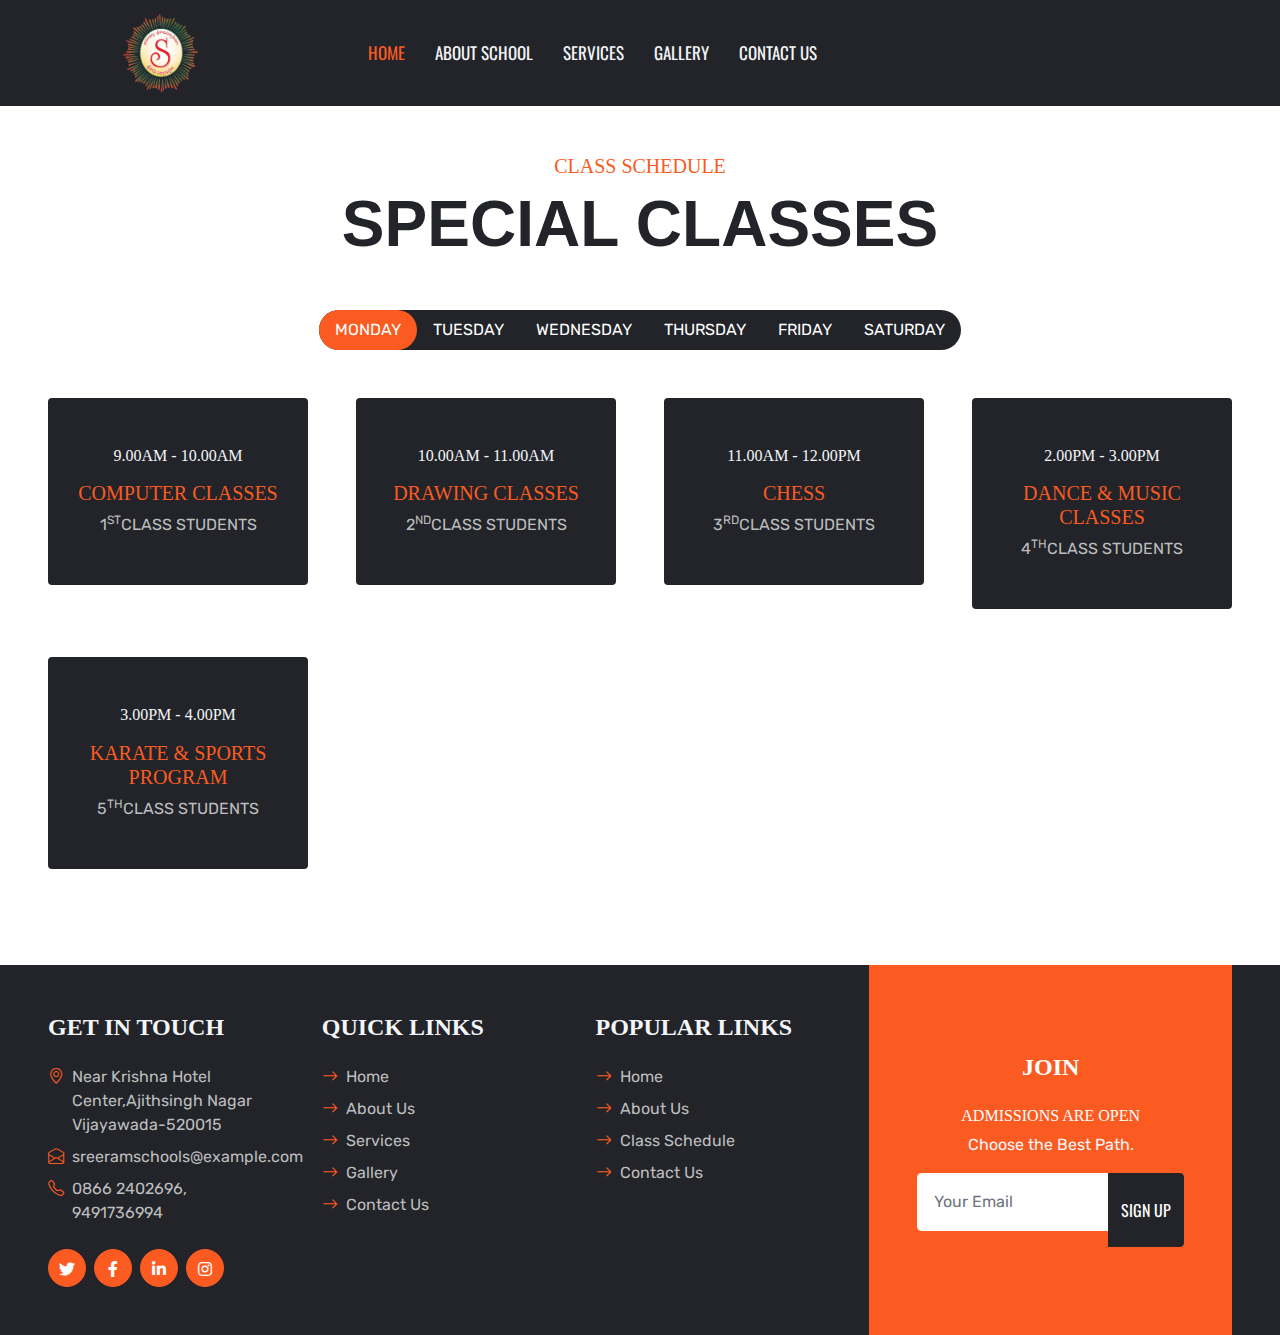
<file: class.html>
<!DOCTYPE html>
<html lang="en">

<head>
    <meta charset="utf-8">
    <title>SreeramSchool</title>
    <meta content="width=device-width, initial-scale=1.0" name="viewport">
    <meta content="Free HTML Templates" name="keywords">
    <meta content="Free HTML Templates" name="description">

    <!-- Favicon -->
    <link href="img/favicon.ico" rel="icon">

    <!-- Google Web Fonts -->
    <link rel="preconnect" href="https://fonts.gstatic.com">
    <link href="https://fonts.googleapis.com/css2?family=Oswald:wght@400;500;600;700&family=Rubik&display=swap" rel="stylesheet"> 

    <!-- Icon Font Stylesheet -->
    <link href="https://cdnjs.cloudflare.com/ajax/libs/font-awesome/5.15.0/css/all.min.css" rel="stylesheet">
    <link href="https://cdn.jsdelivr.net/npm/bootstrap-icons@1.4.1/font/bootstrap-icons.css" rel="stylesheet">
    <link href="lib/flaticon/font/flaticon.css" rel="stylesheet">

    <!-- Libraries Stylesheet -->
    <link href="lib/owlcarousel/assets/owl.carousel.min.css" rel="stylesheet">

    <!-- Customized Bootstrap Stylesheet -->
    <link href="css/bootstrap.min.css" rel="stylesheet">

    <!-- Template Stylesheet -->
    <link href="css/style.css" rel="stylesheet">
</head>

<body>
    <!-- Header Start -->
    <div class="container-fluid bg-dark px-0">
        <div class="row gx-0">
            <div class="col-lg-3 bg-dark d-none d-lg-block">
                <a href="index.html" class="navbar-brand w-100 h-100 m-0 p-0 d-flex align-items-center justify-content-center">
                    <img src="css/logo.png" class="img-logo1"/>     
                </a>
            </div>
            <div class="col-lg-9">
               
                <nav class="navbar navbar-expand-lg bg-dark navbar-dark p-3 p-lg-0 px-lg-5">
                    <a href="index.html" class="navbar-brand d-block d-lg-none">
                        <img src="css/logo.png" class="img-logo"/>  
                    </a>
                    <button type="button" class="navbar-toggler" data-bs-toggle="collapse" data-bs-target="#navbarCollapse">
                        <span class="navbar-toggler-icon"></span>
                    </button>
                    <div class="collapse navbar-collapse justify-content-between" id="navbarCollapse">
                        <div class="navbar-nav mr-auto py-0">
                            <a href="index.html" class="nav-item nav-link active">Home</a>
                            <a href="about.html" class="nav-item nav-link">About School</a>
                            <a href="class.html" class="nav-item nav-link">Services</a>
                            <a href="team.html" class="nav-item nav-link">Gallery</a>
                            <a href="contact.html" class="nav-item nav-link">Contact Us</a>
                        </div>
                    </div>
                </nav>
            </div>
        </div>
    </div>
    <!-- Header End -->


    <!-- Hero Start -->
    <!-- <div class="container-fluid bg-primary p-5 bg-hero mb-5">
        <div class="row py-5">
            <div class="col-12 text-center">
                <h1 class="display-2 text-uppercase text-white mb-md-4">Special Classes</h1>
                <a href="" class="btn btn-primary py-md-3 px-md-5 me-3">Home</a>
                <a href="" class="btn btn-light py-md-3 px-md-5">Classes</a>
            </div>
        </div>
    </div> -->
    <!-- Hero End -->


    <!-- Class Timetable Start -->
    <div class="container-fluid p-5">
        <div class="mb-5 text-center">
            <h5 class="text-primary text-uppercase">Class Schedule</h5>
            <h1 class="display-3 text-uppercase mb-0">Special Classes</h1>
        </div>
        <div class="tab-class text-center">
            <ul class="nav nav-pills d-inline-flex justify-content-center bg-dark text-uppercase rounded-pill mb-5">
                <li class="nav-item">
                    <a class="nav-link rounded-pill text-white active" data-bs-toggle="pill" href="#tab-1">Monday</a>
                </li>
                <li class="nav-item">
                    <a class="nav-link rounded-pill text-white" data-bs-toggle="pill" href="#tab-2">Tuesday</a>
                </li>
                <li class="nav-item">
                    <a class="nav-link rounded-pill text-white" data-bs-toggle="pill" href="#tab-3">Wednesday</a>
                </li>
                <li class="nav-item">
                    <a class="nav-link rounded-pill text-white" data-bs-toggle="pill" href="#tab-4">Thursday</a>
                </li>
                <li class="nav-item">
                    <a class="nav-link rounded-pill text-white" data-bs-toggle="pill" href="#tab-5">Friday</a>
                </li>
                <li class="nav-item">
                    <a class="nav-link rounded-pill text-white" data-bs-toggle="pill" href="#tab-6">Saturday</a>
                </li>
            </ul>
            </div>
            <div class="tab-content">
                <div id="tab-1" class="tab-pane fade show p-0 active">
                    <div class="row g-5">
                        <div class="col-lg-3 col-md-4 col-sm-6">
                            <div class="bg-dark rounded text-center py-5 px-3">
                                <h6 class="text-uppercase text-light mb-3">9.00am - 10.00am</h6>
                                <h5 class="text-uppercase text-primary">Computer Classes</h5>
                                <p class="text-uppercase text-secondary mb-0">1<sup>st</sup>class students</p>
                            </div>
                        </div>
                        <div class="col-lg-3 col-md-4 col-sm-6">
                            <div class="bg-dark rounded text-center py-5 px-3">
                                <h6 class="text-uppercase text-light mb-3">10.00am - 11.00am</h6>
                                <h5 class="text-uppercase text-primary">Drawing Classes</h5>
                                <p class="text-uppercase text-secondary mb-0">2<sup>nd</sup>class students</p>
                            </div>
                        </div>
                        <div class="col-lg-3 col-md-4 col-sm-6">
                            <div class="bg-dark rounded text-center py-5 px-3">
                                <h6 class="text-uppercase text-light mb-3">11.00am - 12.00pm</h6>
                                <h5 class="text-uppercase text-primary">Chess</h5>
                                <p class="text-uppercase text-secondary mb-0">3<sup>rd</sup>class students</p>
                            </div>
                        </div>
                        <div class="col-lg-3 col-md-4 col-sm-6">
                            <div class="bg-dark rounded text-center py-5 px-3">
                                <h6 class="text-uppercase text-light mb-3">2.00pm - 3.00pm</h6>
                                <h5 class="text-uppercase text-primary">Dance & Music Classes</h5>
                                <p class="text-uppercase text-secondary mb-0">4<sup>th</sup>class students</p>
                            </div>
                        </div>
                        <div class="col-lg-3 col-md-4 col-sm-6">
                            <div class="bg-dark rounded text-center py-5 px-3">
                                <h6 class="text-uppercase text-light mb-3">3.00pm - 4.00pm</h6>
                                <h5 class="text-uppercase text-primary">Karate & Sports Program</h5>
                                <p class="text-uppercase text-secondary mb-0">5<sup>th</sup>class students</p>
                            </div>
                        </div>
                    </div>
                </div>
                <div id="tab-2" class="tab-pane fade p-0">
                    <div class="row g-5">
                        <div class="col-lg-3 col-md-4 col-sm-6">
                            <div class="bg-dark rounded text-center py-5 px-3">
                                <h6 class="text-uppercase text-light mb-3">9.00am - 10.00am</h6>
                                <h5 class="text-uppercase text-primary">Chess Classes</h5>
                                <p class="text-uppercase text-secondary mb-0">6<sup>th</sup>class students</p>
                            </div>
                        </div>
                        <div class="col-lg-3 col-md-4 col-sm-6">
                            <div class="bg-dark rounded text-center py-5 px-3">
                                <h6 class="text-uppercase text-light mb-3">10.00am - 11.00am</h6>
                                <h5 class="text-uppercase text-primary">karate Classes</h5>
                                <p class="text-uppercase text-secondary mb-0">High School Students</p>
                            </div>
                        </div>
                        <div class="col-lg-3 col-md-4 col-sm-6">
                            <div class="bg-dark rounded text-center py-5 px-3">
                                <h6 class="text-uppercase text-light mb-3">11.00am - 12.00pm</h6>
                                <h5 class="text-uppercase text-primary">Computer classes</h5>
                                <p class="text-uppercase text-secondary mb-0">6<sup>th</sup>class students</p>
                            </div>
                        </div>
                        <div class="col-lg-3 col-md-4 col-sm-6">
                            <div class="bg-dark rounded text-center py-5 px-3">
                                <h6 class="text-uppercase text-light mb-3">2.00pm - 3.00pm</h6>
                                <h5 class="text-uppercase text-primary">Dance & Music Classes</h5>
                                <p class="text-uppercase text-secondary mb-0">Primary School</p>
                            </div>
                        </div>
                        <div class="col-lg-3 col-md-4 col-sm-6">
                            <div class="bg-dark rounded text-center py-5 px-3">
                                <h6 class="text-uppercase text-light mb-3">3.00pm - 4.00pm</h6>
                                <h5 class="text-uppercase text-primary">Sports Program</h5>
                                <p class="text-uppercase text-secondary mb-0">10<sup>th</sup>class students</p>
                            </div>
                        </div>
                    </div>
                </div>
                <div id="tab-3" class="tab-pane fade p-0">
                    <div class="row g-5">
                        <div class="col-lg-3 col-md-4 col-sm-6">
                            <div class="bg-dark rounded text-center py-5 px-3">
                                <h6 class="text-uppercase text-light mb-3">9.00am - 10.00am</h6>
                                <h5 class="text-uppercase text-primary">P.P.T Classes</h5>
                                <p class="text-uppercase text-secondary mb-0">7<sup>th</sup>class students</p>
                            </div>
                        </div>
                        <div class="col-lg-3 col-md-4 col-sm-6">
                            <div class="bg-dark rounded text-center py-5 px-3">
                                <h6 class="text-uppercase text-light mb-3">10.00am - 11.00am</h6>
                                <h5 class="text-uppercase text-primary">SoftSkills Classes</h5>
                                <p class="text-uppercase text-secondary mb-0">8<sup>th</sup>class students</p>
                            </div>
                        </div>
                        <div class="col-lg-3 col-md-4 col-sm-6">
                            <div class="bg-dark rounded text-center py-5 px-3">
                                <h6 class="text-uppercase text-light mb-3">11.00am - 12.00pm</h6>
                                <h5 class="text-uppercase text-primary">Computer classes</h5>
                                <p class="text-uppercase text-secondary mb-0">3<sup>rd</sup>class students</p>
                            </div>
                        </div>
                        <div class="col-lg-3 col-md-4 col-sm-6">
                            <div class="bg-dark rounded text-center py-5 px-3">
                                <h6 class="text-uppercase text-light mb-3">2.00pm - 3.00pm</h6>
                                <h5 class="text-uppercase text-primary">Dance & Music Classes</h5>
                                <p class="text-uppercase text-secondary mb-0">6<sup>th</sup>class students</p>
                            </div>
                        </div>
                        <div class="col-lg-3 col-md-4 col-sm-6">
                            <div class="bg-dark rounded text-center py-5 px-3">
                                <h6 class="text-uppercase text-light mb-3">3.00pm - 4.00pm</h6>
                                <h5 class="text-uppercase text-primary">Sports Program</h5>
                                <p class="text-uppercase text-secondary mb-0">1<sup>st</sup>class students</p>
                            </div>
                        </div> 
                    </div>
                </div>
                <div id="tab-4" class="tab-pane fade p-0">
                    <div class="row g-5">
                        <div class="col-lg-3 col-md-4 col-sm-6">
                            <div class="bg-dark rounded text-center py-5 px-3">
                                <h6 class="text-uppercase text-light mb-3">9.00am - 10.00am</h6>
                                <h5 class="text-uppercase text-primary">Computer Classes</h5>
                                <p class="text-uppercase text-secondary mb-0">8<sup>th</sup>class students</p>
                            </div>
                        </div>
                        <div class="col-lg-3 col-md-4 col-sm-6">
                            <div class="bg-dark rounded text-center py-5 px-3">
                                <h6 class="text-uppercase text-light mb-3">10.00am - 11.00am</h6>
                                <h5 class="text-uppercase text-primary">Drawing Classes</h5>
                                <p class="text-uppercase text-secondary mb-0">7<sup>th</sup>class students</p>
                            </div>
                        </div>
                        <div class="col-lg-3 col-md-4 col-sm-6">
                            <div class="bg-dark rounded text-center py-5 px-3">
                                <h6 class="text-uppercase text-light mb-3">11.00am - 12.00pm</h6>
                                <h5 class="text-uppercase text-primary">Chess</h5>
                                <p class="text-uppercase text-secondary mb-0">5<sup>th</sup>class students</p>
                            </div>
                        </div>
                        <div class="col-lg-3 col-md-4 col-sm-6">
                            <div class="bg-dark rounded text-center py-5 px-3">
                                <h6 class="text-uppercase text-light mb-3">2.00pm - 3.00pm</h6>
                                <h5 class="text-uppercase text-primary">Dance & Music Classes</h5>
                                <p class="text-uppercase text-secondary mb-0">6<sup>th</sup>class students</p>
                            </div>
                        </div>
                        <div class="col-lg-3 col-md-4 col-sm-6">
                            <div class="bg-dark rounded text-center py-5 px-3">
                                <h6 class="text-uppercase text-light mb-3">3.00pm - 4.00pm</h6>
                                <h5 class="text-uppercase text-primary">Karate & Sports Program</h5>
                                <p class="text-uppercase text-secondary mb-0">2<sup>nd</sup>class students</p>
                            </div>
                        </div>
                    </div>
                </div>
                <div id="tab-5" class="tab-pane fade p-0">
                    <div class="row g-5">
                        <div class="col-lg-3 col-md-4 col-sm-6">
                            <div class="bg-dark rounded text-center py-5 px-3">
                                <h6 class="text-uppercase text-light mb-3">9.00am - 10.00am</h6>
                                <h5 class="text-uppercase text-primary">P.P.T Classes</h5>
                                <p class="text-uppercase text-secondary mb-0">7<sup>th</sup>class students</p>
                            </div>
                        </div>
                        <div class="col-lg-3 col-md-4 col-sm-6">
                            <div class="bg-dark rounded text-center py-5 px-3">
                                <h6 class="text-uppercase text-light mb-3">10.00am - 11.00am</h6>
                                <h5 class="text-uppercase text-primary">SoftSkills Classes</h5>
                                <p class="text-uppercase text-secondary mb-0">8<sup>th</sup>class students</p>
                            </div>
                        </div>
                        <div class="col-lg-3 col-md-4 col-sm-6">
                            <div class="bg-dark rounded text-center py-5 px-3">
                                <h6 class="text-uppercase text-light mb-3">11.00am - 12.00pm</h6>
                                <h5 class="text-uppercase text-primary">Computer classes</h5>
                                <p class="text-uppercase text-secondary mb-0">3<sup>rd</sup>class students</p>
                            </div>
                        </div>
                        <div class="col-lg-3 col-md-4 col-sm-6">
                            <div class="bg-dark rounded text-center py-5 px-3">
                                <h6 class="text-uppercase text-light mb-3">2.00pm - 3.00pm</h6>
                                <h5 class="text-uppercase text-primary">Dance & Music Classes</h5>
                                <p class="text-uppercase text-secondary mb-0">6<sup>th</sup>class students</p>
                            </div>
                        </div>
                        <div class="col-lg-3 col-md-4 col-sm-6">
                            <div class="bg-dark rounded text-center py-5 px-3">
                                <h6 class="text-uppercase text-light mb-3">3.00pm - 4.00pm</h6>
                                <h5 class="text-uppercase text-primary">Sports Program</h5>
                                <p class="text-uppercase text-secondary mb-0">1<sup>st</sup>class students</p>
                            </div>
                        </div> 
                    </div>
                </div>         
                 <div id="tab-6" class="tab-pane fade p-0">
                <div class="row g-5">
                    <div class="col-lg-3 col-md-4 col-sm-6">
                        <div class="bg-dark rounded text-center py-5 px-3">
                            <h6 class="text-uppercase text-light mb-3">9.00am - 10.00am</h6>
                            <h5 class="text-uppercase text-primary">P.P.T Classes</h5>
                            <p class="text-uppercase text-secondary mb-0">10<sup>th</sup>class students</p>
                        </div>
                    </div>
                    <div class="col-lg-3 col-md-4 col-sm-6">
                        <div class="bg-dark rounded text-center py-5 px-3">
                            <h6 class="text-uppercase text-light mb-3">10.00am - 11.00am</h6>
                            <h5 class="text-uppercase text-primary">SoftSkills Classes</h5>
                            <p class="text-uppercase text-secondary mb-0">5<sup>th</sup>class students</p>
                        </div>
                    </div>
                    <div class="col-lg-3 col-md-4 col-sm-6">
                        <div class="bg-dark rounded text-center py-5 px-3">
                            <h6 class="text-uppercase text-light mb-3">11.00am - 12.00pm</h6>
                            <h5 class="text-uppercase text-primary">Computer classes</h5>
                            <p class="text-uppercase text-secondary mb-0">8<sup>th</sup>class students</p>
                        </div>
                    </div>
                    <div class="col-lg-3 col-md-4 col-sm-6">
                        <div class="bg-dark rounded text-center py-5 px-3">
                            <h6 class="text-uppercase text-light mb-3">2.00pm - 3.00pm</h6>
                            <h5 class="text-uppercase text-primary">Dance & Music Classes</h5>
                            <p class="text-uppercase text-secondary mb-0">Primary Students</p>
                        </div>
                    </div>
                    <div class="col-lg-3 col-md-4 col-sm-6">
                        <div class="bg-dark rounded text-center py-5 px-3">
                            <h6 class="text-uppercase text-light mb-3">3.00pm - 4.00pm</h6>
                            <h5 class="text-uppercase text-primary">Sports Program</h5>
                            <p class="text-uppercase text-secondary mb-0">Pre-Primary children</p>
                        </div>
                    </div>
                </div>
                    </div>
                </div>
               
    </div>
    <!-- Class Timetable Start -->
    

    <!-- Footer Start -->
    <div class="container-fluid bg-dark text-secondary px-5 mt-5">
        <div class="row gx-5">
            <div class="col-lg-8 col-md-6">
                <div class="row gx-5">
                    <div class="col-lg-4 col-md-12 pt-5 mb-5">
                        <h4 class="text-uppercase text-light mb-4">Get In Touch</h4>
                        <div class="d-flex mb-2">
                            <i class="bi bi-geo-alt text-primary me-2"></i>
                            <p class="mb-0">Near Krishna Hotel Center,Ajithsingh Nagar<br/>Vijayawada-520015</p>
                        </div>
                        <div class="d-flex mb-2">
                            <i class="bi bi-envelope-open text-primary me-2"></i>
                            <p class="mb-0">sreeramschools@example.com</p>
                        </div>
                        <div class="d-flex mb-2">
                            <i class="bi bi-telephone text-primary me-2"></i>
                            <p class="mb-0">0866 2402696, 9491736994</p>
                        </div>
                        <div class="d-flex mt-4">
                            <a class="btn btn-primary btn-square rounded-circle me-2" href="#"><i class="fab fa-twitter"></i></a>
                            <a class="btn btn-primary btn-square rounded-circle me-2" href="#"><i class="fab fa-facebook-f"></i></a>
                            <a class="btn btn-primary btn-square rounded-circle me-2" href="#"><i class="fab fa-linkedin-in"></i></a>
                            <a class="btn btn-primary btn-square rounded-circle" href="#"><i class="fab fa-instagram"></i></a>
                        </div>
                    </div>
                    <div class="col-lg-4 col-md-12 pt-0 pt-lg-5 mb-5">
                        <h4 class="text-uppercase text-light mb-4">Quick Links</h4>
                        <div class="d-flex flex-column justify-content-start">
                            <a class="text-secondary mb-2" href="#"><i class="bi bi-arrow-right text-primary me-2"></i>Home</a>
                            <a class="text-secondary mb-2" href="#"><i class="bi bi-arrow-right text-primary me-2"></i>About Us</a>
                            <a class="text-secondary mb-2" href="#"><i class="bi bi-arrow-right text-primary me-2"></i>Services</a>
                            <a class="text-secondary mb-2" href="#"><i class="bi bi-arrow-right text-primary me-2"></i>Gallery</a>
                            <a class="text-secondary" href="#"><i class="bi bi-arrow-right text-primary me-2"></i>Contact Us</a>
                        </div>
                    </div>
                    <div class="col-lg-4 col-md-12 pt-0 pt-lg-5 mb-5">
                        <h4 class="text-uppercase text-light mb-4">Popular Links</h4>
                        <div class="d-flex flex-column justify-content-start">
                            <a class="text-secondary mb-2" href="#"><i class="bi bi-arrow-right text-primary me-2"></i>Home</a>
                            <a class="text-secondary mb-2" href="#"><i class="bi bi-arrow-right text-primary me-2"></i>About Us</a>
                            <a class="text-secondary mb-2" href="#"><i class="bi bi-arrow-right text-primary me-2"></i>Class Schedule</a>
                            <a class="text-secondary" href="#"><i class="bi bi-arrow-right text-primary me-2"></i>Contact Us</a>
                        </div>
                    </div>
                </div>
            </div>
            <div class="col-lg-4 col-md-6">
                <div class="d-flex flex-column align-items-center justify-content-center text-center h-100 bg-primary p-5">
                    <h4 class="text-uppercase text-white mb-4">Join</h4>
                    <h6 class="text-uppercase text-white">Admissions Are Open</h6>
                    <p class="text-light">Choose the Best Path.</p>
                    <form action="">
                        <div class="input-group">
                            <input type="text" class="form-control border-white p-3" placeholder="Your Email">
                            <button class="btn btn-dark">Sign Up</button>
                        </div>
                    </form>
                </div>
            </div>
        </div>
    </div>
    <!-- Footer End -->


    <!-- Back to Top -->
    <a href="#" class="btn btn-dark py-3 fs-4 back-to-top"><i class="bi bi-arrow-up"></i></a>


    <!-- JavaScript Libraries -->
    <script src="https://code.jquery.com/jquery-3.4.1.min.js"></script>
    <script src="https://cdn.jsdelivr.net/npm/bootstrap@5.0.0/dist/js/bootstrap.bundle.min.js"></script>
    <script src="lib/easing/easing.min.js"></script>
    <script src="lib/waypoints/waypoints.min.js"></script>
    <script src="lib/counterup/counterup.min.js"></script>
    <script src="lib/owlcarousel/owl.carousel.min.js"></script>

    <!-- Template Javascript -->
    <script src="js/main.js"></script>
</body>

</html>
</file>
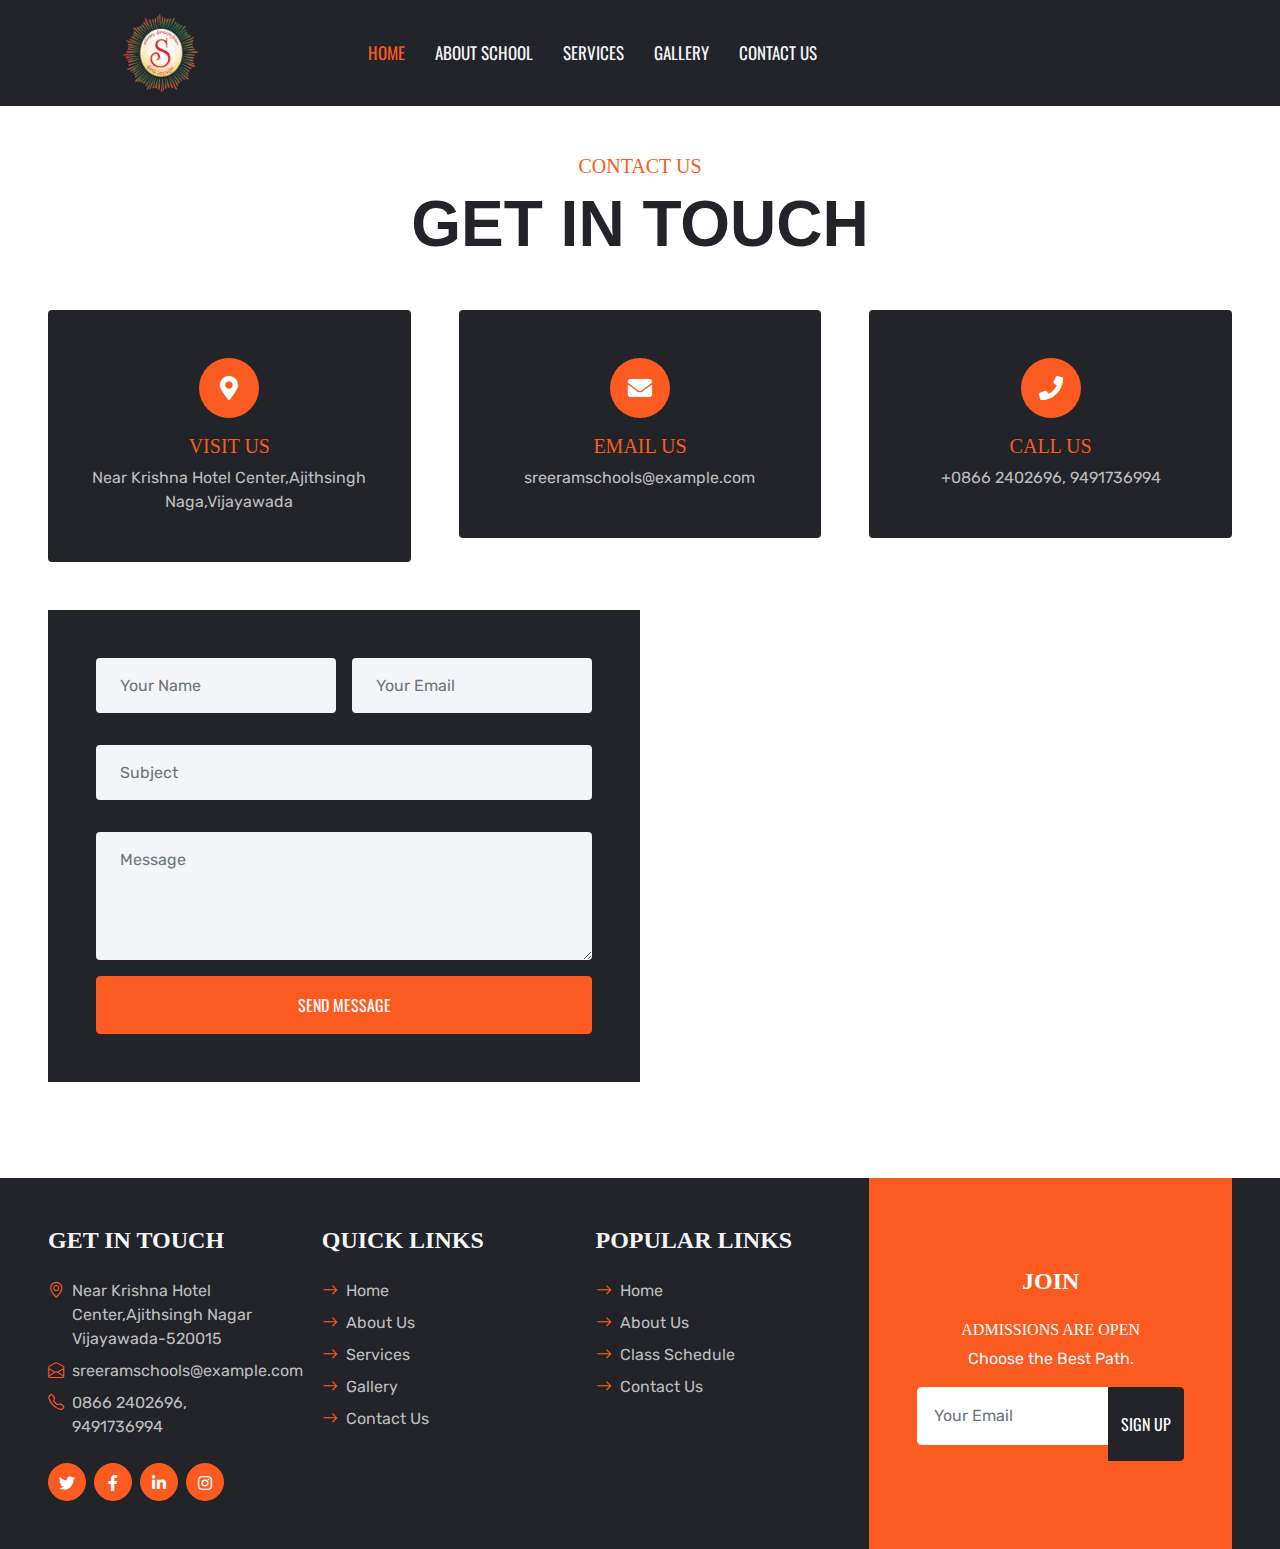
<file: contact.html>
<!DOCTYPE html>
<html lang="en">

<head>
    <meta charset="utf-8">
    <title>SreeramSchool</title>
    <meta content="width=device-width, initial-scale=1.0" name="viewport">
    <meta content="Free HTML Templates" name="keywords">
    <meta content="Free HTML Templates" name="description">

    <!-- Favicon -->
    <link href="img/favicon.ico" rel="icon">

    <!-- Google Web Fonts -->
    <link rel="preconnect" href="https://fonts.gstatic.com">
    <link href="https://fonts.googleapis.com/css2?family=Oswald:wght@400;500;600;700&family=Rubik&display=swap" rel="stylesheet"> 

    <!-- Icon Font Stylesheet -->
    <link href="https://cdnjs.cloudflare.com/ajax/libs/font-awesome/5.15.0/css/all.min.css" rel="stylesheet">
    <link href="https://cdn.jsdelivr.net/npm/bootstrap-icons@1.4.1/font/bootstrap-icons.css" rel="stylesheet">
    <link href="lib/flaticon/font/flaticon.css" rel="stylesheet">

    <!-- Libraries Stylesheet -->
    <link href="lib/owlcarousel/assets/owl.carousel.min.css" rel="stylesheet">

    <!-- Customized Bootstrap Stylesheet -->
    <link href="css/bootstrap.min.css" rel="stylesheet">

    <!-- Template Stylesheet -->
    <link href="css/style.css" rel="stylesheet">
</head>

<body>
    <!-- Header Start -->
    <div class="container-fluid bg-dark px-0">
        <div class="row gx-0">
            <div class="col-lg-3 bg-dark d-none d-lg-block">
                <a href="index.html" class="navbar-brand w-100 h-100 m-0 p-0 d-flex align-items-center justify-content-center">
                    <img src="css/logo.png" class="img-logo1"/>     
                </a>
            </div>
            <div class="col-lg-9">
               
                <nav class="navbar navbar-expand-lg bg-dark navbar-dark p-3 p-lg-0 px-lg-5">
                    <a href="index.html" class="navbar-brand d-block d-lg-none">
                        <img src="css/logo.png" class="img-logo"/>  
                    </a>
                    <button type="button" class="navbar-toggler" data-bs-toggle="collapse" data-bs-target="#navbarCollapse">
                        <span class="navbar-toggler-icon"></span>
                    </button>
                    <div class="collapse navbar-collapse justify-content-between" id="navbarCollapse">
                        <div class="navbar-nav mr-auto py-0">
                            <a href="index.html" class="nav-item nav-link active">Home</a>
                            <a href="about.html" class="nav-item nav-link">About School</a>
                            <a href="class.html" class="nav-item nav-link">Services</a>
                            <a href="team.html" class="nav-item nav-link">Gallery</a>
                            <a href="contact.html" class="nav-item nav-link">Contact Us</a>
                        </div>
                    </div>
                </nav>
            </div>
        </div>
    </div>
    <!-- Header End -->


    <!-- Hero Start -->
    <!-- <div class="container-fluid bg-primary p-5 bg-hero mb-5">
        <div class="row py-5">
            <div class="col-12 text-center">
                <h1 class="display-2 text-uppercase text-white mb-md-4">Contact</h1>
                <a href="" class="btn btn-primary py-md-3 px-md-5 me-3">Home</a>
                <a href="" class="btn btn-light py-md-3 px-md-5">Contact</a>
            </div>
        </div>
    </div> -->
    <!-- Hero End -->


    <!-- Contact Start -->
    <div class="container-fluid p-5">
        <div class="mb-5 text-center">
            <h5 class="text-primary text-uppercase">Contact Us</h5>
            <h1 class="display-3 text-uppercase mb-0">Get In Touch</h1>
        </div>
        <div class="row g-5 mb-5">
            <div class="col-lg-4">
                <div class="d-flex flex-column align-items-center bg-dark rounded text-center py-5 px-3">
                    <div class="bg-primary rounded-circle d-flex align-items-center justify-content-center mb-3" style="width: 60px; height: 60px;">
                        <i class="fa fa-map-marker-alt fs-4 text-white"></i>
                    </div>
                    <h5 class="text-uppercase text-primary">Visit Us</h5>
                    <p class="text-secondary mb-0">Near Krishna Hotel Center,Ajithsingh Naga,Vijayawada</p>
                </div>
            </div>
            <div class="col-lg-4">
                <div class="d-flex flex-column align-items-center bg-dark rounded text-center py-5 px-3">
                    <div class="bg-primary rounded-circle d-flex align-items-center justify-content-center mb-3" style="width: 60px; height: 60px;">
                        <i class="fa fa-envelope fs-4 text-white"></i>
                    </div>
                    <h5 class="text-uppercase text-primary">Email Us</h5>
                    <p class="text-secondary mb-0">sreeramschools@example.com</p>
                </div>
            </div>
            <div class="col-lg-4">
                <div class="d-flex flex-column align-items-center bg-dark rounded text-center py-5 px-3">
                    <div class="bg-primary rounded-circle d-flex align-items-center justify-content-center mb-3" style="width: 60px; height: 60px;">
                        <i class="fa fa-phone fs-4 text-white"></i>
                    </div>
                    <h5 class="text-uppercase text-primary">Call Us</h5>
                    <p class="text-secondary mb-0">+0866 2402696, 9491736994</p>
                </div>
            </div>
        </div>
        <div class="row g-0">
            <div class="col-lg-6">
                <div class="bg-dark p-5">
                    <form>
                        <div class="row g-3">
                            <div class="col-6">
                                <input type="text" class="form-control bg-light border-0 px-4" placeholder="Your Name" style="height: 55px;">
                            </div>
                            <div class="col-6">
                                <input type="email" class="form-control bg-light border-0 px-4" placeholder="Your Email" style="height: 55px;">
                            </div>
                            <div class="col-12">
                                <input type="text" class="form-control bg-light border-0 px-4" placeholder="Subject" style="height: 55px;">
                            </div>
                            <div class="col-12">
                                <textarea class="form-control bg-light border-0 px-4 py-3" rows="4" placeholder="Message"></textarea>
                            </div>
                            <div class="col-12">
                                <button class="btn btn-primary w-100 py-3" type="submit">Send Message</button>
                            </div>
                        </div>
                    </form>
                </div>
            </div>
            <div class="col-lg-6">
                <!-- <iframe class="w-100"
                    src="https://www.google.com/maps/embed?pb=!1m18!1m12!1m3!1d3001156.4288297426!2d-78.01371936852176!3d42.72876761954724!2m3!1f0!2f0!3f0!3m2!1i1024!2i768!4f13.1!3m3!1m2!1s0x4ccc4bf0f123a5a9%3A0xddcfc6c1de189567!2sNew%20York%2C%20USA!5e0!3m2!1sen!2sbd!4v1603794290143!5m2!1sen!2sbd"
                    frameborder="0" style="height: 457px; border:0;" allowfullscreen="" aria-hidden="false"
                    tabindex="0"></iframe> -->
                    <iframe class="w-100" src="https://www.google.com/maps/embed?pb=!1m14!1m8!1m3!1d15298.872166292023!2d80.6410432!3d16.5403263!3m2!1i1024!2i768!4f13.1!3m3!1m2!1s0x3a35e566589a5e95%3A0xf4a525b0afd0f662!2sSreeram%20E.M.%20High%20School!5e0!3m2!1sen!2sin!4v1677912231289!5m2!1sen!2sin" width="600" height="450" style="border:0;" allowfullscreen="" loading="lazy" referrerpolicy="no-referrer-when-downgrade"></iframe>
            </div>
        </div>
    </div>
    <!-- Contact End -->


    <!-- Footer Start -->
    <div class="container-fluid bg-dark text-secondary px-5 mt-5">
        <div class="row gx-5">
            <div class="col-lg-8 col-md-6">
                <div class="row gx-5">
                    <div class="col-lg-4 col-md-12 pt-5 mb-5">
                        <h4 class="text-uppercase text-light mb-4">Get In Touch</h4>
                        <div class="d-flex mb-2">
                            <i class="bi bi-geo-alt text-primary me-2"></i>
                            <p class="mb-0">Near Krishna Hotel Center,Ajithsingh Nagar<br/>Vijayawada-520015</p>
                        </div>
                        <div class="d-flex mb-2">
                            <i class="bi bi-envelope-open text-primary me-2"></i>
                            <p class="mb-0">sreeramschools@example.com</p>
                        </div>
                        <div class="d-flex mb-2">
                            <i class="bi bi-telephone text-primary me-2"></i>
                            <p class="mb-0">0866 2402696, 9491736994</p>
                        </div>
                        <div class="d-flex mt-4">
                            <a class="btn btn-primary btn-square rounded-circle me-2" href="#"><i class="fab fa-twitter"></i></a>
                            <a class="btn btn-primary btn-square rounded-circle me-2" href="#"><i class="fab fa-facebook-f"></i></a>
                            <a class="btn btn-primary btn-square rounded-circle me-2" href="#"><i class="fab fa-linkedin-in"></i></a>
                            <a class="btn btn-primary btn-square rounded-circle" href="#"><i class="fab fa-instagram"></i></a>
                        </div>
                    </div>
                    <div class="col-lg-4 col-md-12 pt-0 pt-lg-5 mb-5">
                        <h4 class="text-uppercase text-light mb-4">Quick Links</h4>
                        <div class="d-flex flex-column justify-content-start">
                            <a class="text-secondary mb-2" href="#"><i class="bi bi-arrow-right text-primary me-2"></i>Home</a>
                            <a class="text-secondary mb-2" href="#"><i class="bi bi-arrow-right text-primary me-2"></i>About Us</a>
                            <a class="text-secondary mb-2" href="#"><i class="bi bi-arrow-right text-primary me-2"></i>Services</a>
                            <a class="text-secondary mb-2" href="#"><i class="bi bi-arrow-right text-primary me-2"></i>Gallery</a>
                            <a class="text-secondary" href="#"><i class="bi bi-arrow-right text-primary me-2"></i>Contact Us</a>
                        </div>
                    </div>
                    <div class="col-lg-4 col-md-12 pt-0 pt-lg-5 mb-5">
                        <h4 class="text-uppercase text-light mb-4">Popular Links</h4>
                        <div class="d-flex flex-column justify-content-start">
                            <a class="text-secondary mb-2" href="#"><i class="bi bi-arrow-right text-primary me-2"></i>Home</a>
                            <a class="text-secondary mb-2" href="#"><i class="bi bi-arrow-right text-primary me-2"></i>About Us</a>
                            <a class="text-secondary mb-2" href="#"><i class="bi bi-arrow-right text-primary me-2"></i>Class Schedule</a>
                            <a class="text-secondary" href="#"><i class="bi bi-arrow-right text-primary me-2"></i>Contact Us</a>
                        </div>
                    </div>
                </div>
            </div>
            <div class="col-lg-4 col-md-6">
                <div class="d-flex flex-column align-items-center justify-content-center text-center h-100 bg-primary p-5">
                    <h4 class="text-uppercase text-white mb-4">Join</h4>
                    <h6 class="text-uppercase text-white">Admissions Are Open</h6>
                    <p class="text-light">Choose the Best Path.</p>
                    <form action="">
                        <div class="input-group">
                            <input type="text" class="form-control border-white p-3" placeholder="Your Email">
                            <button class="btn btn-dark">Sign Up</button>
                        </div>
                    </form>
                </div>
            </div>
        </div>
    </div>
    <!-- Footer End -->


    <!-- Back to Top -->
    <a href="#" class="btn btn-dark py-3 fs-4 back-to-top"><i class="bi bi-arrow-up"></i></a>


    <!-- JavaScript Libraries -->
    <script src="https://code.jquery.com/jquery-3.4.1.min.js"></script>
    <script src="https://cdn.jsdelivr.net/npm/bootstrap@5.0.0/dist/js/bootstrap.bundle.min.js"></script>
    <script src="lib/easing/easing.min.js"></script>
    <script src="lib/waypoints/waypoints.min.js"></script>
    <script src="lib/counterup/counterup.min.js"></script>
    <script src="lib/owlcarousel/owl.carousel.min.js"></script>

    <!-- Template Javascript -->
    <script src="js/main.js"></script>
</body>

</html>
</file>
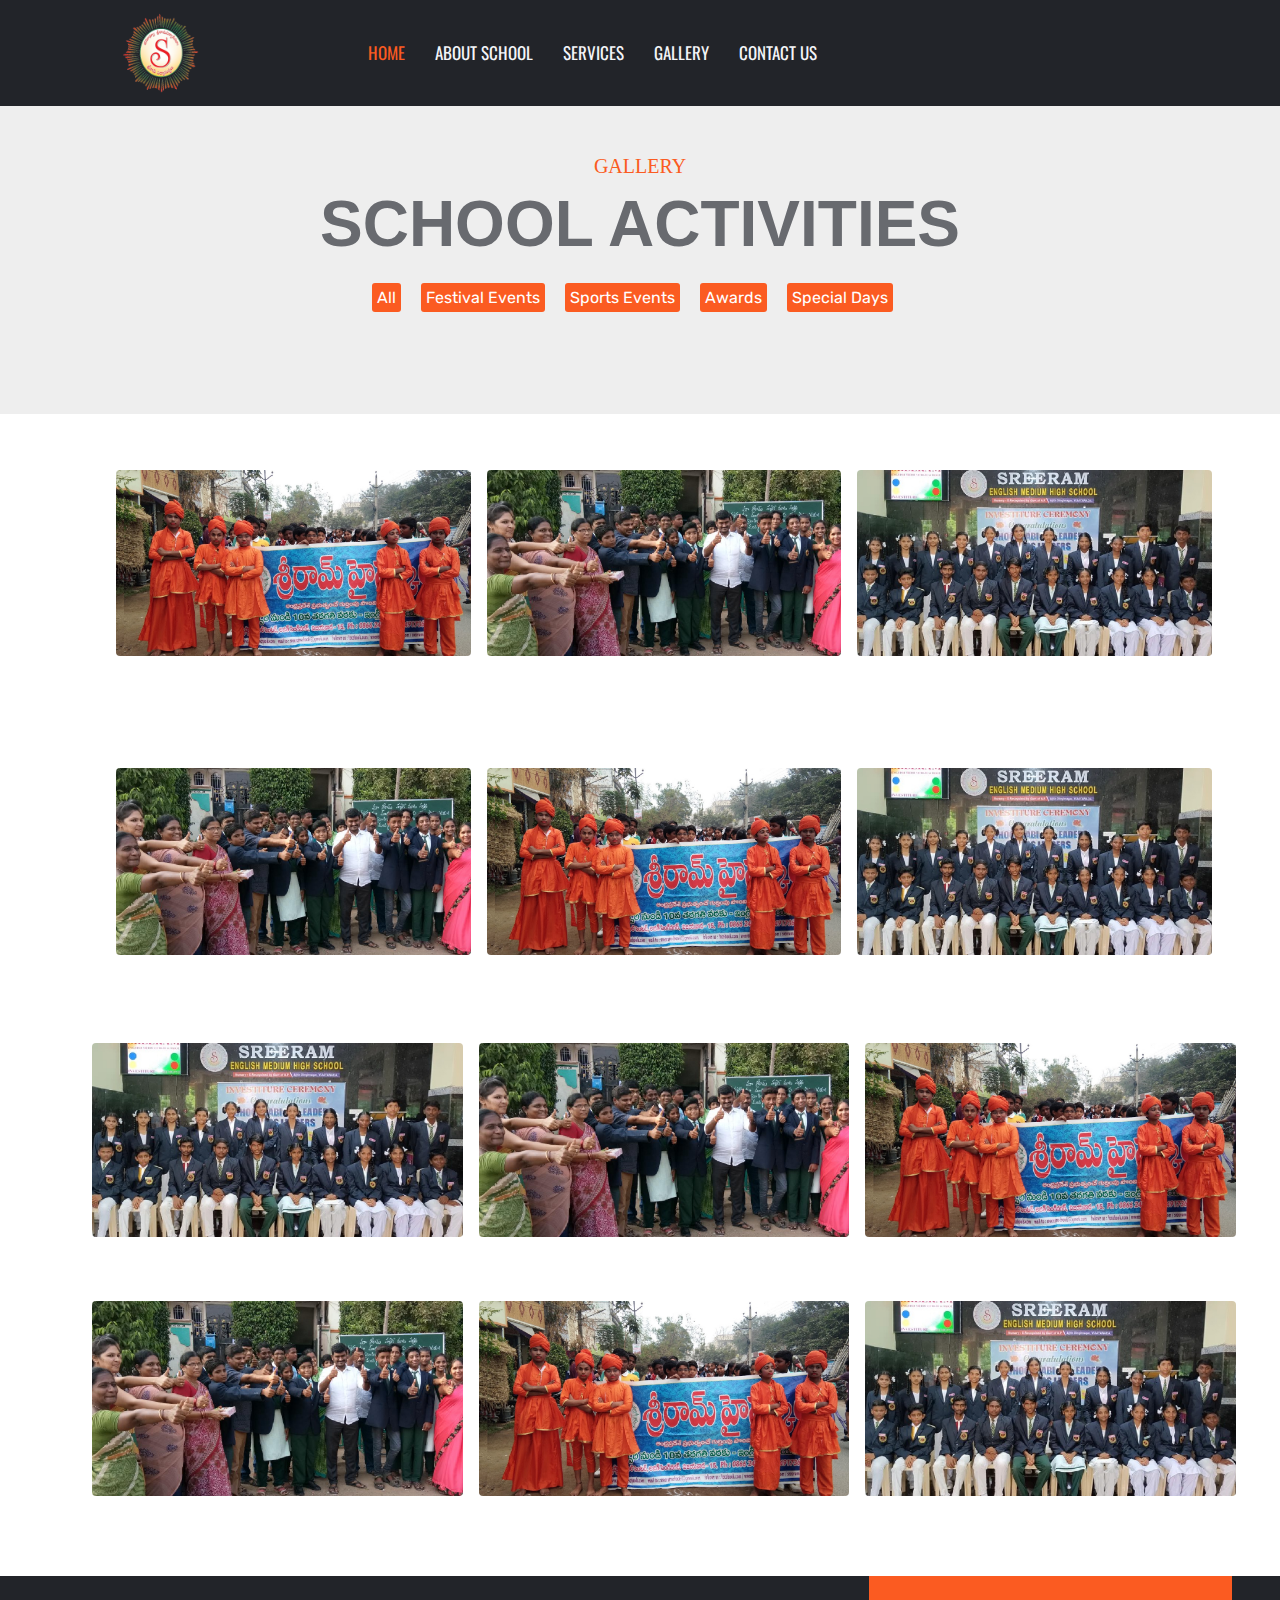
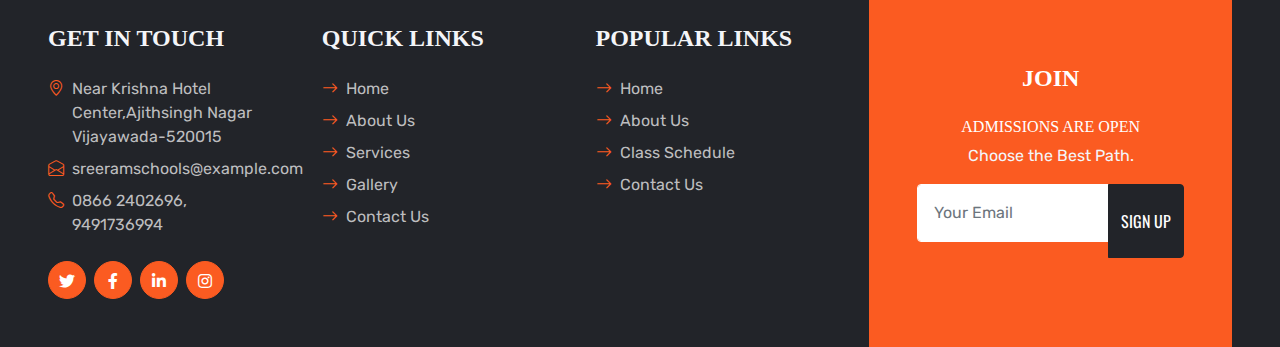
<file: team.html>
<!DOCTYPE html>
<html lang="en">

<head>
    <meta charset="utf-8">
    <title>SreeramSchool</title>
    <meta content="width=device-width, initial-scale=1.0" name="viewport">
    <meta content="Free HTML Templates" name="keywords">
    <meta content="Free HTML Templates" name="description">

    <!-- Favicon -->
    <link href="img/favicon.ico" rel="icon">

    <!-- Google Web Fonts -->
    <link rel="preconnect" href="https://fonts.gstatic.com">
    <link href="https://fonts.googleapis.com/css2?family=Oswald:wght@400;500;600;700&family=Rubik&display=swap" rel="stylesheet"> 

    <!-- Icon Font Stylesheet -->
    <link href="https://cdnjs.cloudflare.com/ajax/libs/font-awesome/5.15.0/css/all.min.css" rel="stylesheet">
    <link href="https://cdn.jsdelivr.net/npm/bootstrap-icons@1.4.1/font/bootstrap-icons.css" rel="stylesheet">
    <link href="lib/flaticon/font/flaticon.css" rel="stylesheet">

    <!-- Libraries Stylesheet -->
    <link href="lib/owlcarousel/assets/owl.carousel.min.css" rel="stylesheet">

    <!-- Customized Bootstrap Stylesheet -->
    <link href="css/bootstrap.min.css" rel="stylesheet">

    <!-- Template Stylesheet -->
    <link href="css/style.css" rel="stylesheet">
</head>

<body>
    <div class="container-fluid bg-dark px-0">
        <div class="row gx-0">
            <div class="col-lg-3 bg-dark d-none d-lg-block">
                <a href="index.html" class="navbar-brand w-100 h-100 m-0 p-0 d-flex align-items-center justify-content-center">
                    <img src="css/logo.png" class="img-logo1"/>     
                </a>
            </div>
            <div class="col-lg-9">
               
                <nav class="navbar navbar-expand-lg bg-dark navbar-dark p-3 p-lg-0 px-lg-5">
                    <a href="index.html" class="navbar-brand d-block d-lg-none">
                        <img src="css/logo.png" class="img-logo"/>  
                    </a>
                    <button type="button" class="navbar-toggler" data-bs-toggle="collapse" data-bs-target="#navbarCollapse">
                        <span class="navbar-toggler-icon"></span>
                    </button>
                    <div class="collapse navbar-collapse justify-content-between" id="navbarCollapse">
                        <div class="navbar-nav mr-auto py-0">
                            <a href="index.html" class="nav-item nav-link active">Home</a>
                            <a href="about.html" class="nav-item nav-link">About School</a>
                            <a href="class.html" class="nav-item nav-link">Services</a>
                            <a href="class.html" class="nav-item nav-link">Gallery</a>
                            <a href="contact.html" class="nav-item nav-link">Contact Us</a>
                        </div>
                    </div>
                </nav>
            </div>
        </div>
    </div>
</div>
</div>
    <!-- Header Start -->
    <!-- Hero Start -->
   
    <!-- Hero End -->
    <!-- Team End -->
<header>
    <div class="container-fluid p-5">
        <div class="mb-5 text-center">
            <h5 class="text-primary text-uppercase">Gallery</h5>
            <h1 class="display-3 text-uppercase mb-0">School Activities</h1>
            <div class="container">
                <!-- Search box -->
                <!-- <div class="search-box">
                    <form action="" onsubmit="return false">
                        <input type="text" id="search" placeholder="Search Gallery">
                       
                    </form>
                </div> -->
                <div class="filter-box p-2 m-3">
                    <a href="#" class="btn-g active" data-filter="all">All</a>
                    <a href="#" class="btn-g" data-filter="Festival">Festival Events</a>
                    <a href="#" class="btn-g" data-filter="Sports">Sports Events</a>
                    <a href="#" class="btn-g" data-filter="Awards">Awards</a>
                    <a href="#" class="btn-g" data-filter="Special">Special Days</a>
                </div>
            </div>
        </div>
      
</header>
<div>
    <div class="container" id="School-Gallery">       
        <div class="row g-5 p-5">
            <div class="School-Gallery Festival">
                <div class="flex-style">
                        <div class="col-lg-4 col-md-6 m-2">
                            <div class="team-item position-relative">
                                <div class="position-relative overflow-hidden rounded">
                                    <img class="img-fluid w-100" src="css/logo6.jpg" alt="">
                                    <div class="team-overlay">
                                        <div class="d-flex align-items-center justify-content-start">
                                            <a class="btn btn-light btn-square rounded-circle me-2" href="">
                                                <i class="fab fa-instagram"></i>
                                            </a>
                                            <a class="btn btn-light btn-square rounded-circle" href="">
                                                <i class="fab fa-youtube"></i>
                                            </a>
                                            
                                            <a class="btn btn-light btn-square rounded-circle mx-1" href="#">
                                                <i class="fab fa-facebook-f"></i>
                                            </a>
                                        </div>
                                    </div>
                                </div>
                            </div>
                        </div>
                        <div class="col-lg-4 col-md-6 m-2">
                            <div class="team-item position-relative">
                                <div class="position-relative overflow-hidden rounded">
                                    <img class="img-fluid w-100" src="css/logo7.jpg" alt="">
                                    <div class="team-overlay">
                                        <div class="d-flex align-items-center justify-content-start">
                                            <a class="btn btn-light btn-square rounded-circle me-2" href="">
                                                <i class="fab fa-instagram"></i>
                                            </a>
                                            <a class="btn btn-light btn-square rounded-circle" href="">
                                                <i class="fab fa-youtube"></i>
                                            </a>
                                            
                                            <a class="btn btn-light btn-square rounded-circle mx-1" href="#">
                                                <i class="fab fa-facebook-f"></i>
                                            </a>
                                            
                                        </div>
                                    </div>
                                </div>
                            </div>
                        </div>
                        <div class="col-lg-4 col-md-6 m-2">
                            <div class="team-item position-relative">
                                <div class="position-relative overflow-hidden rounded">
                                    <img class="img-fluid w-100" src="css/logo5.jpg" alt="">
                                    <div class="team-overlay">
                                        <div class="d-flex align-items-center justify-content-start">
                                            <a class="btn btn-light btn-square rounded-circle me-2" href="">
                                                <i class="fab fa-instagram"></i>
                                            </a>
                                            <a class="btn btn-light btn-square rounded-circle" href="">
                                                <i class="fab fa-youtube"></i>
                                            </a>
                                            
                                            <a class="btn btn-light btn-square rounded-circle mx-1" href="#">
                                                <i class="fab fa-facebook-f"></i>
                                            </a>
                                            
                                        </div>
                                    </div>
                                </div>
                            </div>
                        </div>
                </div>
                </div>
                </div> 
            <div class="row g-5 p-5">
                <div class="School-Gallery Sports">
                    <div class="flex-style">
                            <div class="col-lg-4 col-md-6 m-2">
                                <div class="team-item position-relative">
                                    <div class="position-relative overflow-hidden rounded">
                                        <img class="img-fluid w-100" src="css/logo7.jpg" alt="">
                                        <div class="team-overlay">
                                            <div class="d-flex align-items-center justify-content-start">
                                                <a class="btn btn-light btn-square rounded-circle me-2" href="">
                                                    <i class="fab fa-instagram"></i>
                                                </a>
                                                <a class="btn btn-light btn-square rounded-circle" href="">
                                                    <i class="fab fa-youtube"></i>
                                                </a>
                                                
                                                <a class="btn btn-light btn-square rounded-circle mx-1" href="#">
                                                    <i class="fab fa-facebook-f"></i>
                                                </a>
                                            </div>
                                        </div>
                                    </div>
                                </div>
                            </div>
                            <div class="col-lg-4 col-md-6 m-2">
                                <div class="team-item position-relative">
                                    <div class="position-relative overflow-hidden rounded">
                                        <img class="img-fluid w-100" src="css/logo6.jpg" alt="">
                                        <div class="team-overlay">
                                            <div class="d-flex align-items-center justify-content-start">
                                                <a class="btn btn-light btn-square rounded-circle me-2" href="">
                                                    <i class="fab fa-instagram"></i>
                                                </a>
                                                <a class="btn btn-light btn-square rounded-circle" href="">
                                                    <i class="fab fa-youtube"></i>
                                                </a>
                                                
                                                <a class="btn btn-light btn-square rounded-circle mx-1" href="#">
                                                    <i class="fab fa-facebook-f"></i>
                                                </a>
                                                
                                            </div>
                                        </div>
                                    </div>
                                </div>
                            </div>
                            <div class="col-lg-4 col-md-6 m-2">
                                <div class="team-item position-relative">
                                    <div class="position-relative overflow-hidden rounded">
                                        <img class="img-fluid w-100" src="css/logo5.jpg" alt="">
                                        <div class="team-overlay">
                                            <div class="d-flex align-items-center justify-content-start">
                                                <a class="btn btn-light btn-square rounded-circle me-2" href="">
                                                    <i class="fab fa-instagram"></i>
                                                </a>
                                                <a class="btn btn-light btn-square rounded-circle" href="">
                                                    <i class="fab fa-youtube"></i>
                                                </a>
                                                
                                                <a class="btn btn-light btn-square rounded-circle mx-1" href="#">
                                                    <i class="fab fa-facebook-f"></i>
                                                </a>
                                                
                                            </div>
                                        </div>
                                    </div>
                                </div>
                            </div>
                    </div>
                    </div>
                    </div> 
                <div class="row g-5 p-4">
                    <div class="School-Gallery Awards">
                        <div class="flex-style">
                                <div class="col-lg-4 col-md-6 m-2">
                                    <div class="team-item position-relative">
                                        <div class="position-relative overflow-hidden rounded">
                                            <img class="img-fluid w-100" src="css/logo5.jpg" alt="">
                                            <div class="team-overlay">
                                                <div class="d-flex align-items-center justify-content-start">
                                                    <a class="btn btn-light btn-square rounded-circle me-2" href="">
                                                        <i class="fab fa-instagram"></i>
                                                    </a>
                                                    <a class="btn btn-light btn-square rounded-circle" href="">
                                                        <i class="fab fa-youtube"></i>
                                                    </a>
                                                    
                                                    <a class="btn btn-light btn-square rounded-circle mx-1" href="#">
                                                        <i class="fab fa-facebook-f"></i>
                                                    </a>
                                                </div>
                                            </div>
                                        </div>
                                    </div>
                                </div>
                                <div class="col-lg-4 col-md-6 m-2">
                                    <div class="team-item position-relative">
                                        <div class="position-relative overflow-hidden rounded">
                                            <img class="img-fluid w-100" src="css/logo7.jpg" alt="">
                                            <div class="team-overlay">
                                                <div class="d-flex align-items-center justify-content-start">
                                                    <a class="btn btn-light btn-square rounded-circle me-2" href="">
                                                        <i class="fab fa-instagram"></i>
                                                    </a>
                                                    <a class="btn btn-light btn-square rounded-circle" href="">
                                                        <i class="fab fa-youtube"></i>
                                                    </a>
                                                    
                                                    <a class="btn btn-light btn-square rounded-circle mx-1" href="#">
                                                        <i class="fab fa-facebook-f"></i>
                                                    </a>
                                                    
                                                </div>
                                            </div>
                                        </div>
                                    </div>
                                </div>
                                <div class="col-lg-4 col-md-6 m-2">
                                    <div class="team-item position-relative">
                                        <div class="position-relative overflow-hidden rounded">
                                            <img class="img-fluid w-100" src="css/logo6.jpg" alt="">
                                            <div class="team-overlay">
                                                <div class="d-flex align-items-center justify-content-start">
                                                    <a class="btn btn-light btn-square rounded-circle me-2" href="">
                                                        <i class="fab fa-instagram"></i>
                                                    </a>
                                                    <a class="btn btn-light btn-square rounded-circle" href="">
                                                        <i class="fab fa-youtube"></i>
                                                    </a>
                                                    
                                                    <a class="btn btn-light btn-square rounded-circle mx-1" href="#">
                                                        <i class="fab fa-facebook-f"></i>
                                                    </a>
                                                    
                                                </div>
                                            </div>
                                        </div>
                                    </div>
                                </div>
                        </div>
                        </div>
                      </div>
                      <div class="row g-5 p-4">
                        <div class="School-Gallery Special">
                            <div class="flex-style">
                                    <div class="col-lg-4 col-md-6 m-2">
                                        <div class="team-item position-relative">
                                            <div class="position-relative overflow-hidden rounded">
                                                <img class="img-fluid w-100" src="css/logo7.jpg" alt="">
                                                <div class="team-overlay">
                                                    <div class="d-flex align-items-center justify-content-start">
                                                        <a class="btn btn-light btn-square rounded-circle me-2" href="">
                                                            <i class="fab fa-instagram"></i>
                                                        </a>
                                                        <a class="btn btn-light btn-square rounded-circle" href="">
                                                            <i class="fab fa-youtube"></i>
                                                        </a>
                                                        
                                                        <a class="btn btn-light btn-square rounded-circle mx-1" href="#">
                                                            <i class="fab fa-facebook-f"></i>
                                                        </a>
                                                    </div>
                                                </div>
                                            </div>
                                        </div>
                                    </div>
                                    <div class="col-lg-4 col-md-6 m-2">
                                        <div class="team-item position-relative">
                                            <div class="position-relative overflow-hidden rounded">
                                                <img class="img-fluid w-100" src="css/logo6.jpg" alt="">
                                                <div class="team-overlay">
                                                    <div class="d-flex align-items-center justify-content-start">
                                                        <a class="btn btn-light btn-square rounded-circle me-2" href="">
                                                            <i class="fab fa-instagram"></i>
                                                        </a>
                                                        <a class="btn btn-light btn-square rounded-circle" href="">
                                                            <i class="fab fa-youtube"></i>
                                                        </a>
                                                        
                                                        <a class="btn btn-light btn-square rounded-circle mx-1" href="#">
                                                            <i class="fab fa-facebook-f"></i>
                                                        </a>
                                                        
                                                    </div>
                                                </div>
                                            </div>
                                        </div>
                                    </div>
                                    <div class="col-lg-4 col-md-6 m-2">
                                        <div class="team-item position-relative">
                                            <div class="position-relative overflow-hidden rounded">
                                                <img class="img-fluid w-100" src="css/logo5.jpg" alt="">
                                                <div class="team-overlay">
                                                    <div class="d-flex align-items-center justify-content-start">
                                                        <a class="btn btn-light btn-square rounded-circle me-2" href="">
                                                            <i class="fab fa-instagram"></i>
                                                        </a>
                                                        <a class="btn btn-light btn-square rounded-circle" href="">
                                                            <i class="fab fa-youtube"></i>
                                                        </a>
                                                        
                                                        <a class="btn btn-light btn-square rounded-circle mx-1" href="#">
                                                            <i class="fab fa-facebook-f"></i>
                                                        </a>
                                                        
                                                    </div>
                                                </div>
                                            </div>
                                        </div>
                                    </div>
                            </div>
                            </div>
                          </div>
                    </div> 
</div>  

</div>

           
       
        
    


    <!-- Footer Start -->
 
    <div class="container-fluid bg-dark text-secondary px-5 mt-5">
        <div class="row gx-5">
            <div class="col-lg-8 col-md-6">
                <div class="row gx-5">
                    <div class="col-lg-4 col-md-12 pt-5 mb-5">
                        <h4 class="text-uppercase text-light mb-4">Get In Touch</h4>
                        <div class="d-flex mb-2">
                            <i class="bi bi-geo-alt text-primary me-2"></i>
                            <p class="mb-0">Near Krishna Hotel Center,Ajithsingh Nagar<br/>Vijayawada-520015</p>
                        </div>
                        <div class="d-flex mb-2">
                            <i class="bi bi-envelope-open text-primary me-2"></i>
                            <p class="mb-0">sreeramschools@example.com</p>
                        </div>
                        <div class="d-flex mb-2">
                            <i class="bi bi-telephone text-primary me-2"></i>
                            <p class="mb-0">0866 2402696, 9491736994</p>
                        </div>
                        <div class="d-flex mt-4">
                            <a class="btn btn-primary btn-square rounded-circle me-2" href="#"><i class="fab fa-twitter"></i></a>
                            <a class="btn btn-primary btn-square rounded-circle me-2" href="#"><i class="fab fa-facebook-f"></i></a>
                            <a class="btn btn-primary btn-square rounded-circle me-2" href="#"><i class="fab fa-linkedin-in"></i></a>
                            <a class="btn btn-primary btn-square rounded-circle" href="#"><i class="fab fa-instagram"></i></a>
                        </div>
                    </div>
                    <div class="col-lg-4 col-md-12 pt-0 pt-lg-5 mb-5">
                        <h4 class="text-uppercase text-light mb-4">Quick Links</h4>
                        <div class="d-flex flex-column justify-content-start">
                            <a class="text-secondary mb-2" href="#"><i class="bi bi-arrow-right text-primary me-2"></i>Home</a>
                            <a class="text-secondary mb-2" href="#"><i class="bi bi-arrow-right text-primary me-2"></i>About Us</a>
                            <a class="text-secondary mb-2" href="#"><i class="bi bi-arrow-right text-primary me-2"></i>Services</a>
                            <a class="text-secondary mb-2" href="#"><i class="bi bi-arrow-right text-primary me-2"></i>Gallery</a>
                            <a class="text-secondary" href="#"><i class="bi bi-arrow-right text-primary me-2"></i>Contact Us</a>
                        </div>
                    </div>
                    <div class="col-lg-4 col-md-12 pt-0 pt-lg-5 mb-5">
                        <h4 class="text-uppercase text-light mb-4">Popular Links</h4>
                        <div class="d-flex flex-column justify-content-start">
                            <a class="text-secondary mb-2" href="#"><i class="bi bi-arrow-right text-primary me-2"></i>Home</a>
                            <a class="text-secondary mb-2" href="#"><i class="bi bi-arrow-right text-primary me-2"></i>About Us</a>
                            <a class="text-secondary mb-2" href="#"><i class="bi bi-arrow-right text-primary me-2"></i>Class Schedule</a>
                            <a class="text-secondary" href="#"><i class="bi bi-arrow-right text-primary me-2"></i>Contact Us</a>
                        </div>
                    </div>
                </div>
            </div>
            <div class="col-lg-4 col-md-6">
                <div class="d-flex flex-column align-items-center justify-content-center text-center h-100 bg-primary p-5">
                    <h4 class="text-uppercase text-white mb-4">Join</h4>
                    <h6 class="text-uppercase text-white">Admissions Are Open</h6>
                    <p class="text-light">Choose the Best Path.</p>
                    <form action="">
                        <div class="input-group">
                            <input type="text" class="form-control border-white p-3" placeholder="Your Email">
                            <button class="btn btn-dark">Sign Up</button>
                        </div>
                    </form>
                </div>
            </div>
        </div>
    </div>
    <!-- Footer End -->
    <!-- Back to Top -->
    <a href="#" class="btn btn-dark py-3 fs-4 back-to-top"><i class="bi bi-arrow-up"></i></a>


    <!-- JavaScript Libraries -->
    <script src="https://code.jquery.com/jquery-3.4.1.min.js"></script>
    <script src="https://cdn.jsdelivr.net/npm/bootstrap@5.0.0/dist/js/bootstrap.bundle.min.js"></script>
    <script src="lib/easing/easing.min.js"></script>
    <script src="lib/waypoints/waypoints.min.js"></script>
    <script src="lib/counterup/counterup.min.js"></script>
    <script src="lib/owlcarousel/owl.carousel.min.js"></script>

    <!-- Template Javascript -->
    <script src="js/main.js"></script>
</body>

</html>


<!-- 

<div class="row g-5">
    <div class="School-Gallery Awards">
        <div class="col-lg-4 col-md-6">
            <div class="team-item position-relative">
                <div class="position-relative overflow-hidden rounded">
                    <img class="img-fluid w-100" src="css/logo5.jpg" alt="">
                    <div class="team-overlay">
                        <div class="d-flex align-items-center justify-content-start">
                            <div class="d-flex align-items-center justify-content-start">
                                <a class="btn btn-light btn-square rounded-circle me-2" href="#">
                                    <i class="fab fa-instagram"></i>
                                </a>
                                <a class="btn btn-light btn-square rounded-circle" href="#">
                                    <i class="fab fa-youtube"></i>
                                </a>
                                
                                <a class="btn btn-light btn-square rounded-circle mx-1" href="#">
                                    <i class="fab fa-facebook-f"></i>
                                </a>
                            </div> 
                        </div>
                    </div>
                </div>
            </div>
        </div>
    </div>
    <div class="School-Gallery Awards">
        <div class="col-lg-4 col-md-6">
            <div class="team-item position-relative">
                <div class="position-relative overflow-hidden rounded">
                    <img class="img-fluid w-100" src="css/logo6.jpg" alt="">
                    <div class="team-overlay">
                        <div class="d-flex align-items-center justify-content-start">
                            <a class="btn btn-light btn-square rounded-circle me-2" href="">
                                <i class="fab fa-instagram"></i>
                            </a>
                            <a class="btn btn-light btn-square rounded-circle" href="">
                                <i class="fab fa-youtube"></i>
                            </a>
                            
                            <a class="btn btn-light btn-square rounded-circle mx-1" href="#">
                                <i class="fab fa-facebook-f"></i>
                            </a>
                        </div>
                    </div>
                </div>
            </div>
        </div>
        </div>
    </div>
        <div class="col-lg-4 col-md-6">
            <div class="team-item position-relative">
                <div class="position-relative overflow-hidden rounded">
                    <img class="img-fluid w-100" src="css/logo7.jpg" alt="">
                    <div class="team-overlay">
                        <div class="d-flex align-items-center justify-content-start">
                            <a class="btn btn-light btn-square rounded-circle me-2" href="">
                                <i class="fab fa-instagram"></i>
                            </a>
                            <a class="btn btn-light btn-square rounded-circle" href="">
                                <i class="fab fa-youtube"></i>
                            </a>
                            
                            <a class="btn btn-light btn-square rounded-circle mx-1" href="#">
                                <i class="fab fa-facebook-f"></i>
                            </a>
                            
                        </div>
                    </div>
                </div>
            </div>
        </div>
        <div class="col-lg-4 col-md-6">
            <div class="team-item position-relative">
                <div class="position-relative overflow-hidden rounded">
                    <img class="img-fluid w-100" src="css/logo7.jpg" alt="">
                    <div class="team-overlay">
                        <div class="d-flex align-items-center justify-content-start">
                            <a class="btn btn-light btn-square rounded-circle me-2" href="">
                                <i class="fab fa-instagram"></i>
                            </a>
                            <a class="btn btn-light btn-square rounded-circle" href="">
                                <i class="fab fa-youtube"></i>
                            </a>
                            
                            <a class="btn btn-light btn-square rounded-circle mx-1" href="#">
                                <i class="fab fa-facebook-f"></i>
                            </a>
                            
                        </div>
                    </div>
                </div>
            </div>
        </div>
        <div class="col-lg-4 col-md-6">
            <div class="team-item position-relative">
                <div class="position-relative overflow-hidden rounded">
                    <img class="img-fluid w-100" src="css/logo7.jpg" alt="">
                    <div class="team-overlay">
                        <div class="d-flex align-items-center justify-content-start">
                            <a class="btn btn-light btn-square rounded-circle me-2" href="">
                                <i class="fab fa-instagram"></i>
                            </a>
                            <a class="btn btn-light btn-square rounded-circle" href="">
                                <i class="fab fa-youtube"></i>
                            </a>
                            
                            <a class="btn btn-light btn-square rounded-circle mx-1" href="#">
                                <i class="fab fa-facebook-f"></i>
                            </a>
                            
                        </div>
                    </div>
                </div>
            </div>
        </div>
        <div class="col-lg-4 col-md-6">
            <div class="team-item position-relative">
                <div class="position-relative overflow-hidden rounded">
                    <img class="img-fluid w-100" src="css/logo7.jpg" alt="">
                    <div class="team-overlay">
                        <div class="d-flex align-items-center justify-content-start">
                            <a class="btn btn-light btn-square rounded-circle me-2" href="">
                                <i class="fab fa-instagram"></i>
                            </a>
                            <a class="btn btn-light btn-square rounded-circle" href="">
                                <i class="fab fa-youtube"></i>
                            </a>
                            
                            <a class="btn btn-light btn-square rounded-circle mx-1" href="#">
                                <i class="fab fa-facebook-f"></i>
                            </a>
                            
                        </div>
                    </div>
                </div>
            </div>
        </div>
        <div class="col-lg-4 col-md-6">
            <div class="team-item position-relative">
                <div class="position-relative overflow-hidden rounded">
                    <img class="img-fluid w-100" src="css/logo7.jpg" alt="">
                    <div class="team-overlay">
                        <div class="d-flex align-items-center justify-content-start">
                            <a class="btn btn-light btn-square rounded-circle me-2" href="">
                                <i class="fab fa-instagram"></i>
                            </a>
                            <a class="btn btn-light btn-square rounded-circle" href="">
                                <i class="fab fa-youtube"></i>
                            </a>
                            
                            <a class="btn btn-light btn-square rounded-circle mx-1" href="#">
                                <i class="fab fa-facebook-f"></i>
                            </a>
                            
                        </div>
                    </div>
                </div>
            </div>
        </div>
        <div class="col-lg-4 col-md-6">
            <div class="team-item position-relative">
                <div class="position-relative overflow-hidden rounded">
                    <img class="img-fluid w-100" src="css/logo7.jpg" alt="">
                    <div class="team-overlay">
                        <div class="d-flex align-items-center justify-content-start">
                            <a class="btn btn-light btn-square rounded-circle me-2" href="">
                                <i class="fab fa-instagram"></i>
                            </a>
                            <a class="btn btn-light btn-square rounded-circle" href="">
                                <i class="fab fa-youtube"></i>
                            </a>
                            
                            <a class="btn btn-light btn-square rounded-circle mx-1" href="#">
                                <i class="fab fa-facebook-f"></i>
                            </a>
                            
                        </div>
                    </div>
                </div>
            </div>
        </div>
        <div class="col-lg-4 col-md-6">
            <div class="team-item position-relative">
                <div class="position-relative overflow-hidden rounded">
                    <img class="img-fluid w-100" src="css/logo7.jpg" alt="">
                    <div class="team-overlay">
                        <div class="d-flex align-items-center justify-content-start">
                            <a class="btn btn-light btn-square rounded-circle me-2" href="">
                                <i class="fab fa-instagram"></i>
                            </a>
                            <a class="btn btn-light btn-square rounded-circle" href="">
                                <i class="fab fa-youtube"></i>
                            </a>
                            
                            <a class="btn btn-light btn-square rounded-circle mx-1" href="#">
                                <i class="fab fa-facebook-f"></i>
                            </a>
                            
                        </div>
                    </div>
                </div>
            </div>
        </div>
    </div> -->
</file>
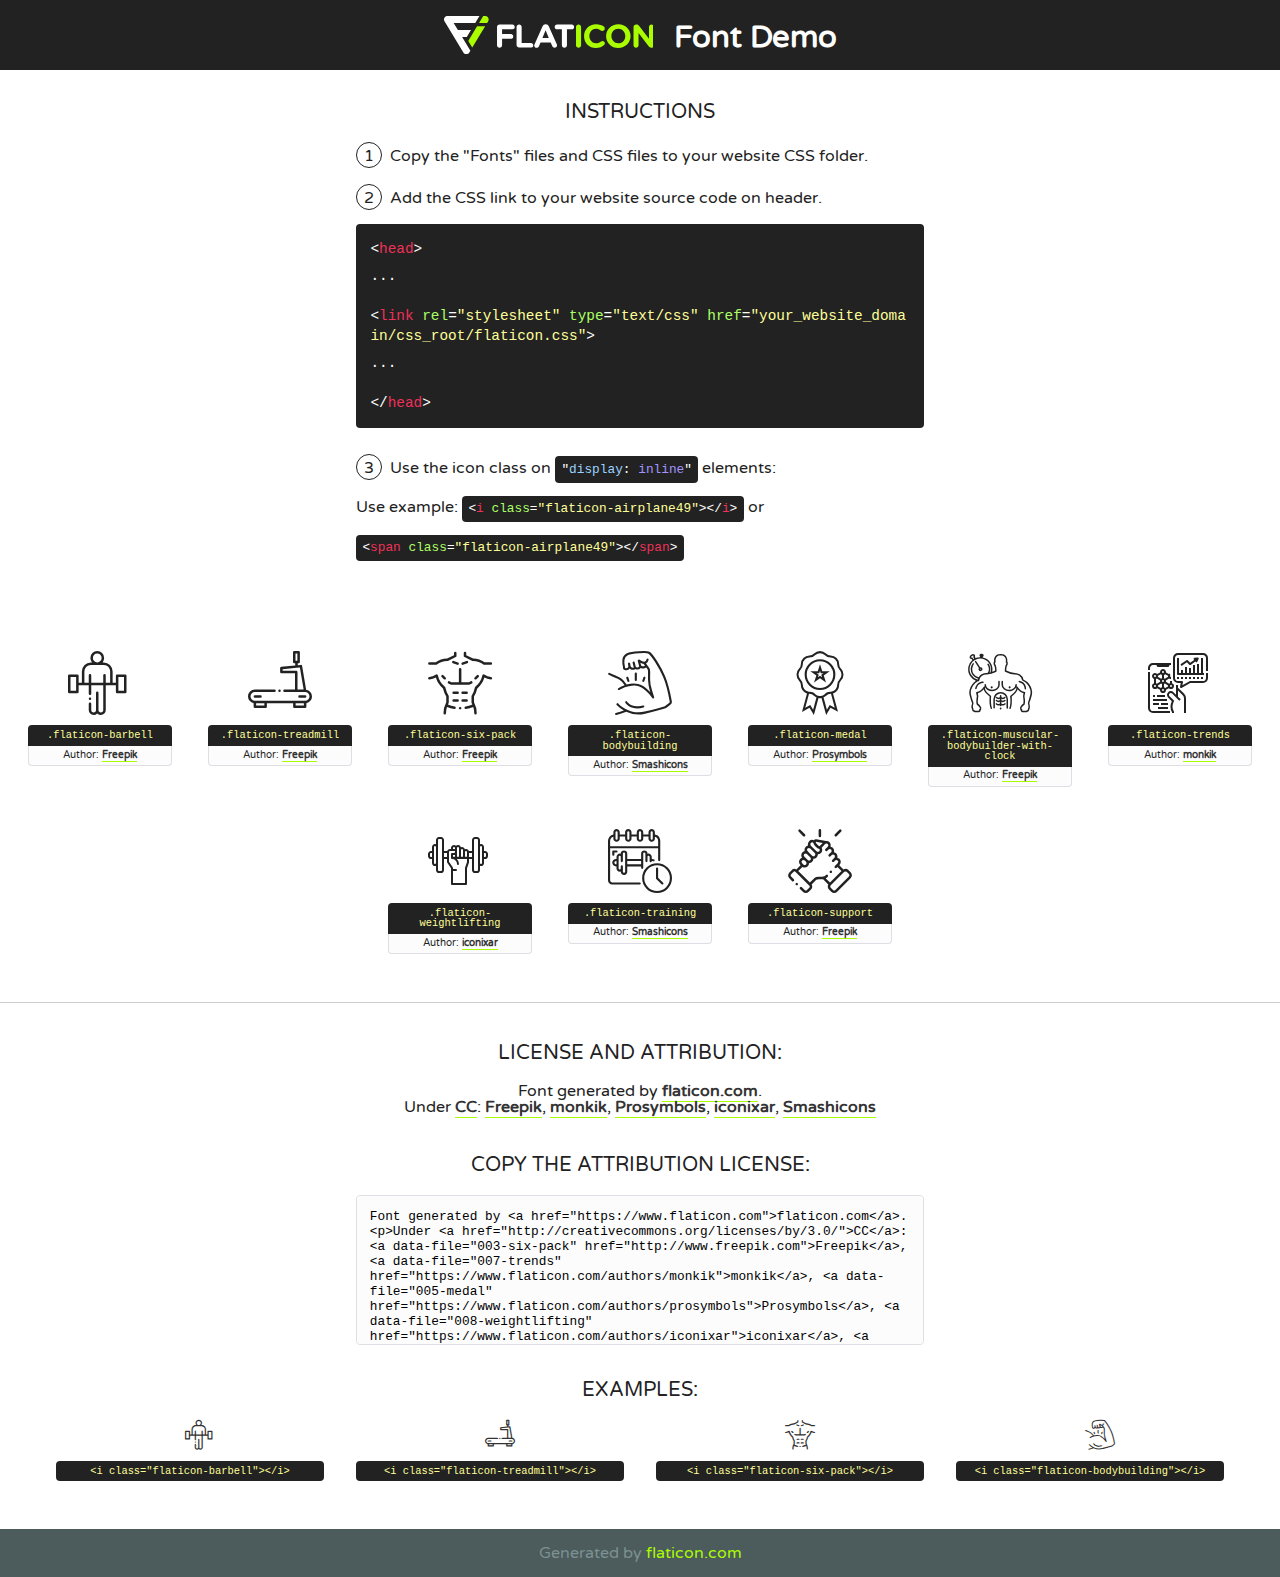
<file: lib/flaticon/font/flaticon.html>
<!DOCTYPE html>
<!--
  Flaticon icon font: Flaticon
  Creation date: 26/10/2020 11:08
-->
<html>
<!DOCTYPE html>
<html>

<head>
    <title>Flaticon WebFont</title>
    <link href="http://fonts.googleapis.com/css?family=Varela+Round" rel="stylesheet" type="text/css" />
    <link rel="stylesheet" type="text/css" href="flaticon.css">
    <meta charset="UTF-8">
    <style>
    html, body, div, span, applet, object, iframe,
    h1, h2, h3, h4, h5, h6, p, blockquote, pre,
    a, abbr, acronym, address, big, cite, code,
    del, dfn, em, img, ins, kbd, q, s, samp,
    small, strike, strong, sub, sup, tt, var,
    b, u, i, center,
    dl, dt, dd, ol, ul, li,
    fieldset, form, label, legend,
    table, caption, tbody, tfoot, thead, tr, th, td,
    article, aside, canvas, details, embed, 
    figure, figcaption, footer, header, hgroup, 
    menu, nav, output, ruby, section, summary,
    time, mark, audio, video {
        margin: 0;
        padding: 0;
        border: 0;
        font-size: 100%;
        font: inherit;
        vertical-align: baseline;
    }
    /* HTML5 display-role reset for older browsers */
    article, aside, details, figcaption, figure, 
    footer, header, hgroup, menu, nav, section {
        display: block;
    }
    body {
        line-height: 1;
    }
    ol, ul {
        list-style: none;
    }
    blockquote, q {
        quotes: none;
    }
    blockquote:before, blockquote:after,
    q:before, q:after {
        content: '';
        content: none;
    }
    table {
        border-collapse: collapse;
        border-spacing: 0;
    }
    body {
        font-family: 'Varela Round', Helvetica, Arial, sans-serif;
        font-size: 16px;
        color: #222;
    }
    a {
        color: #333;
        border-bottom: 1px solid #a9fd00;
        font-weight: bold;
        text-decoration: none;
    }
    * {
        -moz-box-sizing: border-box;
        -webkit-box-sizing: border-box;
        box-sizing: border-box;
        margin: 0;
        padding: 0;
    }
    [class^="flaticon-"]:before, [class*=" flaticon-"]:before, [class^="flaticon-"]:after, [class*=" flaticon-"]:after {
        font-family: Flaticon;
        font-size: 30px;
        font-style: normal;
        margin-left: 20px;
        color: #333;
    }
    .wrapper {
        max-width: 600px;
        margin: auto;
        padding: 0 1em;
    }
    .title {
        font-size: 1.25em;
        text-align: center;
        margin-bottom: 1em;
        text-transform: uppercase;
    }
    header {
        text-align: center;
        background-color: #222;
        color: #fff;
        padding: 1em;
    }
    header .logo {
        width: 210px;
        height: 38px;
        display: inline-block;
        vertical-align: middle;
        margin-right: 1em;
        border: none;
    }
    header strong {
        font-size: 1.95em;
        font-weight: bold;
        vertical-align: middle;
        margin-top: 5px;
        display: inline-block;
    }
    .demo {
        margin: 2em auto;
        line-height: 1.25em;
    }
    .demo ul li {
        margin-bottom: 1em;
    }
    .demo ul li .num {
        color: #222;
        border-radius: 20px;
        display: inline-block;
        width: 26px;
        padding: 3px;
        height: 26px;
        text-align: center;
        margin-right: 0.5em;
        border: 1px solid #222;
    }
    .demo ul li code {
        background-color: #222;
        border-radius: 4px;
        padding: 0.25em 0.5em;
        display: inline-block;
        color: #fff;
        font-family: Consolas,Monaco,Lucida Console,Liberation Mono,DejaVu Sans Mono,Bitstream Vera Sans Mono,Courier New, monospace;
        font-weight: lighter;
        margin-top: 1em;
        font-size: 0.8em;
        word-break: break-all;
    }
    .demo ul li code.big {
        padding: 1em;
        font-size: 0.9em;
    }
    .demo ul li code .red {
        color: #EF3159;
    }
    .demo ul li code .green {
        color: #ACFF65;
    }
    .demo ul li code .yellow {
        color: #FFFF99;
    }
    .demo ul li code .blue {
        color: #99D3FF;
    }
    .demo ul li code .purple {
        color: #A295FF;
    }
    .demo ul li code .dots {
        margin-top: 0.5em;
        display: block;
    }
    #glyphs {
        border-bottom: 1px solid #ccc;
        padding: 2em 0;
        text-align: center;
    }
    .glyph {
        display: inline-block;
        width: 9em;
        margin: 1em;
        text-align: center;
        vertical-align: top;
        background: #FFF;
    }
    .glyph .glyph-icon {
        padding: 10px;
        display: block;
        font-family:"Flaticon";
        font-size: 64px;
        line-height: 1;
    }
    .glyph .glyph-icon:before {
        font-size: 64px;
        color: #222;
        margin-left: 0;
    }
    .class-name {
        font-size: 0.65em;
        background-color: #222;
        color: #fff;
        border-radius: 4px 4px 0 0;
        padding: 0.5em;
        color: #FFFF99;
        font-family: Consolas,Monaco,Lucida Console,Liberation Mono,DejaVu Sans Mono,Bitstream Vera Sans Mono,Courier New, monospace;
    }
    .author-name {
        font-size: 0.6em;
        background-color: #fcfcfd;
        border: 1px solid #DEDEE4;
        border-top: 0;
        border-radius: 0 0 4px 4px;
        padding: 0.5em;
    }
    .class-name:last-child {
        font-size: 10px;
        color:#888;
    }
    .class-name:last-child a {
        font-size: 10px;
        color:#555;
    }
    .class-name:last-child a:hover {
        color:#a9fd00;
    }
    .glyph > input {
        display: block;
        width: 100px;
        margin: 5px auto;
        text-align: center;
        font-size: 12px;
        cursor: text;
    }
    .glyph > input.icon-input {
        font-family:"Flaticon";
        font-size: 16px;
        margin-bottom: 10px;
    }
    .attribution .title {
        margin-top: 2em;
    }
    .attribution textarea {
        background-color: #fcfcfd;
        padding: 1em;
        border: none;
        box-shadow: none;
        border: 1px solid #DEDEE4;
        border-radius: 4px;
        resize: none;
        width: 100%;
        height: 150px;
        font-size: 0.8em;
        font-family: Consolas,Monaco,Lucida Console,Liberation Mono,DejaVu Sans Mono,Bitstream Vera Sans Mono,Courier New, monospace;
        -webkit-appearance: none;
    }
    .iconsuse {
        margin: 2em auto;
        text-align: center;
        max-width: 1200px;
    }
    .iconsuse:after {
        content: '';
        display: table;
        clear: both;
    }
    .iconsuse .image {
        float: left;
        width: 25%;
        padding: 0 1em;
    }
    .iconsuse .image p {
        margin-bottom: 1em;
    }
    .iconsuse .image span {
        display: block;
        font-size: 0.65em;
        background-color: #222;
        color: #fff;
        border-radius: 4px;
        padding: 0.5em;
        color: #FFFF99;
        margin-top: 1em;
        font-family: Consolas,Monaco,Lucida Console,Liberation Mono,DejaVu Sans Mono,Bitstream Vera Sans Mono,Courier New, monospace;
    }
    #footer {
        text-align: center;
        background-color: #4C5B5C;
        color: #7c9192;
        padding: 1em;
    }
    #footer a {
        border: none;
        color: #a9fd00;
        font-weight: normal;
    }
    @media (max-width: 960px) {
        .iconsuse .image {
            width: 50%;
        }
    }
    @media (max-width: 560px) {
        .iconsuse .image {
            width: 100%;
        }
    }
    </style>
</head>

<body class="characters-off">

    <header>
        <a href="https://www.flaticon.com" target="_blank" class="logo">
            <svg version="1.1" xmlns="http://www.w3.org/2000/svg" xmlns:xlink="http://www.w3.org/1999/xlink" xmlns:a="http://ns.adobe.com/AdobeSVGViewerExtensions/3.0/" viewBox="0 0 560.875 102.036" enable-background="new 0 0 560.875 102.036" xml:space="preserve">
                <defs>
                </defs>
                <g>
                    <g class="letters">
                        <path fill="#ffffff" d="M141.596,29.675c0-3.777,2.985-6.767,6.764-6.767h34.438c3.426,0,6.15,2.728,6.15,6.15
                        c0,3.43-2.724,6.149-6.15,6.149h-27.674v13.091h23.719c3.429,0,6.151,2.724,6.151,6.15c0,3.43-2.723,6.149-6.151,6.149h-23.719
                        v17.574c0,3.773-2.986,6.761-6.764,6.761c-3.779,0-6.764-2.989-6.764-6.761V29.675z"></path>
                        <path fill="#ffffff" d="M193.844,29.149c0-3.781,2.985-6.767,6.764-6.767c3.776,0,6.763,2.985,6.763,6.767v42.957h25.039
                        c3.426,0,6.149,2.726,6.149,6.153c0,3.425-2.723,6.15-6.149,6.15h-31.802c-3.779,0-6.764-2.986-6.764-6.768V29.149z"></path>
                        <path fill="#ffffff" d="M241.891,75.71l21.438-48.407c1.492-3.341,4.215-5.357,7.906-5.357h0.792
                        c3.686,0,6.323,2.017,7.815,5.357l21.439,48.407c0.436,0.967,0.701,1.845,0.701,2.723c0,3.602-2.809,6.501-6.414,6.501
                        c-3.161,0-5.269-1.845-6.499-4.655l-4.132-9.661h-27.059l-4.301,10.102c-1.144,2.631-3.426,4.214-6.237,4.214
                        c-3.517,0-6.24-2.81-6.24-6.325C241.1,77.64,241.451,76.677,241.891,75.71z M279.932,58.666l-8.521-20.297l-8.526,20.297H279.932
                        z"></path>
                        <path fill="#ffffff" d="M314.864,35.387H301.86c-3.429,0-6.239-2.813-6.239-6.238c0-3.429,2.811-6.24,6.239-6.24h39.533
                        c3.426,0,6.237,2.811,6.237,6.24c0,3.425-2.811,6.238-6.237,6.238h-13.001v42.785c0,3.773-2.99,6.761-6.764,6.761
                        c-3.779,0-6.764-2.989-6.764-6.761V35.387z"></path>
                        <path fill="#A9FD00" d="M352.615,29.149c0-3.781,2.985-6.767,6.767-6.767c3.774,0,6.761,2.985,6.761,6.767v49.024
                        c0,3.773-2.987,6.761-6.761,6.761c-3.781,0-6.767-2.989-6.767-6.761V29.149z"></path>
                        <path fill="#A9FD00" d="M374.132,53.836v-0.179c0-17.481,13.178-31.801,32.065-31.801c9.22,0,15.459,2.458,20.557,6.238
                        c1.402,1.054,2.637,2.985,2.637,5.357c0,3.692-2.985,6.59-6.681,6.59c-1.845,0-3.071-0.702-4.044-1.319
                        c-3.776-2.813-7.729-4.393-12.562-4.393c-10.364,0-17.831,8.611-17.831,19.154v0.173c0,10.542,7.291,19.329,17.831,19.329
                        c5.715,0,9.492-1.756,13.359-4.834c1.049-0.874,2.458-1.491,4.039-1.491c3.429,0,6.325,2.813,6.325,6.236
                        c0,2.106-1.056,3.78-2.282,4.834c-5.539,4.834-12.036,7.733-21.878,7.733C387.572,85.464,374.132,71.493,374.132,53.836z"></path>
                        <path fill="#A9FD00" d="M433.009,53.836v-0.179c0-17.481,13.79-31.801,32.766-31.801c18.981,0,32.592,14.143,32.592,31.628v0.173
                        c0,17.483-13.785,31.807-32.769,31.807C446.625,85.464,433.009,71.32,433.009,53.836z M484.224,53.836v-0.179
                        c0-10.539-7.725-19.326-18.626-19.326c-10.893,0-18.449,8.611-18.449,19.154v0.173c0,10.542,7.73,19.329,18.626,19.329
                        C476.676,72.986,484.224,64.378,484.224,53.836z"></path>
                        <path fill="#A9FD00" d="M506.233,29.321c0-3.774,2.99-6.763,6.767-6.763h1.401c3.252,0,5.183,1.583,7.029,3.953l26.093,34.265
                        V29.059c0-3.692,2.99-6.677,6.681-6.677c3.683,0,6.671,2.985,6.671,6.677v48.934c0,3.78-2.987,6.765-6.764,6.765h-0.436
                        c-3.257,0-5.188-1.581-7.034-3.953l-27.056-35.492v32.944c0,3.687-2.985,6.676-6.678,6.676c-3.683,0-6.673-2.989-6.673-6.676
                        V29.321z"></path>
                    </g>
                    <g class="insignia">
                        <path fill="#ffffff" d="M48.372,56.137h12.517l11.156-18.537H37.186L25.688,18.539h57.825L94.668,0H9.271
                        C5.925,0,2.842,1.801,1.198,4.716c-1.644,2.907-1.593,6.482,0.134,9.343l50.38,83.501c1.678,2.781,4.689,4.476,7.938,4.476
                        c3.246,0,6.257-1.695,7.935-4.476l2.898-4.804L48.372,56.137z"></path>
                        <g class="i">
                            <path fill="#A9FD00" d="M93.575,18.539h0.031v0.004l21.652,0.004l2.705-4.488c1.727-2.861,1.778-6.436,0.133-9.343
                            C116.454,1.801,113.371,0,110.026,0h-5.294L93.575,18.539z"></path>
                            <polygon fill="#A9FD00" points="88.291,27.356 64.725,66.486 75.519,84.404 109.942,27.356"></polygon>
                        </g>
                    </g>
                </g>
            </svg>
        </a>
        <strong>Font Demo</strong>
    </header>


    <section class="demo wrapper">

        <p class="title">Instructions</p>

        <ul>
            <li>
                <span class="num">1</span>Copy the "Fonts" files and CSS files to your website CSS folder.
            </li>
            <li>
                <span class="num">2</span>Add the CSS link to your website source code on header.
                <code class="big">
                    &lt;<span class="red">head</span>&gt;
                    <br/><span class="dots">...</span>
                    <br/>&lt;<span class="red">link</span> <span class="green">rel</span>=<span class="yellow">"stylesheet"</span> <span class="green">type</span>=<span class="yellow">"text/css"</span> <span class="green">href</span>=<span class="yellow">"your_website_domain/css_root/flaticon.css"</span>&gt;
                    <br/><span class="dots">...</span>
                    <br/>&lt;/<span class="red">head</span>&gt;
                </code>
            </li>

            <li>
                <p>
                    <span class="num">3</span>Use the icon class on <code>"<span class="blue">display</span>:<span class="purple"> inline</span>"</code> elements:
                    <br />
                    Use example: <code>&lt;<span class="red">i</span> <span class="green">class</span>=<span class="yellow">&quot;flaticon-airplane49&quot;</span>&gt;&lt;/<span class="red">i</span>&gt;</code> or <code>&lt;<span class="red">span</span> <span class="green">class</span>=<span class="yellow">&quot;flaticon-airplane49&quot;</span>&gt;&lt;/<span class="red">span</span>&gt;</code>
            </li>
        </ul>

    </section>




   <section id="glyphs">          
    
      
        <div class="glyph"><div class="glyph-icon flaticon-barbell"></div>
            <div class="class-name">.flaticon-barbell</div>
            <div class="author-name">Author: <a data-file="001-barbell" href="http://www.freepik.com">Freepik</a> </div> 
        </div>        
        
        <div class="glyph"><div class="glyph-icon flaticon-treadmill"></div>
            <div class="class-name">.flaticon-treadmill</div>
            <div class="author-name">Author: <a data-file="002-treadmill" href="http://www.freepik.com">Freepik</a> </div> 
        </div>        
        
        <div class="glyph"><div class="glyph-icon flaticon-six-pack"></div>
            <div class="class-name">.flaticon-six-pack</div>
            <div class="author-name">Author: <a data-file="003-six-pack" href="http://www.freepik.com">Freepik</a> </div> 
        </div>        
        
        <div class="glyph"><div class="glyph-icon flaticon-bodybuilding"></div>
            <div class="class-name">.flaticon-bodybuilding</div>
            <div class="author-name">Author: <a data-file="004-bodybuilding" href="https://www.flaticon.com/authors/smashicons">Smashicons</a> </div> 
        </div>        
        
        <div class="glyph"><div class="glyph-icon flaticon-medal"></div>
            <div class="class-name">.flaticon-medal</div>
            <div class="author-name">Author: <a data-file="005-medal" href="https://www.flaticon.com/authors/prosymbols">Prosymbols</a> </div> 
        </div>        
        
        <div class="glyph"><div class="glyph-icon flaticon-muscular-bodybuilder-with-clock"></div>
            <div class="class-name">.flaticon-muscular-bodybuilder-with-clock</div>
            <div class="author-name">Author: <a data-file="006-muscular-bodybuilder-with-clock" href="http://www.freepik.com">Freepik</a> </div> 
        </div>        
        
        <div class="glyph"><div class="glyph-icon flaticon-trends"></div>
            <div class="class-name">.flaticon-trends</div>
            <div class="author-name">Author: <a data-file="007-trends" href="https://www.flaticon.com/authors/monkik">monkik</a> </div> 
        </div>        
        
        <div class="glyph"><div class="glyph-icon flaticon-weightlifting"></div>
            <div class="class-name">.flaticon-weightlifting</div>
            <div class="author-name">Author: <a data-file="008-weightlifting" href="https://www.flaticon.com/authors/iconixar">iconixar</a> </div> 
        </div>        
        
        <div class="glyph"><div class="glyph-icon flaticon-training"></div>
            <div class="class-name">.flaticon-training</div>
            <div class="author-name">Author: <a data-file="009-training" href="https://www.flaticon.com/authors/smashicons">Smashicons</a> </div> 
        </div>        
        
        <div class="glyph"><div class="glyph-icon flaticon-support"></div>
            <div class="class-name">.flaticon-support</div>
            <div class="author-name">Author: <a data-file="010-support" href="http://www.freepik.com">Freepik</a> </div> 
        </div>        
        

    </section>



    <section class="attribution wrapper"   style="text-align:center;">

      <div class="title">License and attribution:</div><div class="attrDiv">Font generated by <a href="https://www.flaticon.com">flaticon.com</a>. <div><p>Under <a href="http://creativecommons.org/licenses/by/3.0/">CC</a>: <a data-file="003-six-pack" href="http://www.freepik.com">Freepik</a>, <a data-file="007-trends" href="https://www.flaticon.com/authors/monkik">monkik</a>, <a data-file="005-medal" href="https://www.flaticon.com/authors/prosymbols">Prosymbols</a>, <a data-file="008-weightlifting" href="https://www.flaticon.com/authors/iconixar">iconixar</a>, <a data-file="004-bodybuilding" href="https://www.flaticon.com/authors/smashicons">Smashicons</a></p>  </div>
      </div>
      <div class="title">Copy the Attribution License:</div>

    <textarea onclick="this.focus();this.select();">Font generated by &lt;a href=&quot;https://www.flaticon.com&quot;&gt;flaticon.com&lt;/a&gt;. <p>Under <a href="http://creativecommons.org/licenses/by/3.0/">CC</a>: <a data-file="003-six-pack" href="http://www.freepik.com">Freepik</a>, <a data-file="007-trends" href="https://www.flaticon.com/authors/monkik">monkik</a>, <a data-file="005-medal" href="https://www.flaticon.com/authors/prosymbols">Prosymbols</a>, <a data-file="008-weightlifting" href="https://www.flaticon.com/authors/iconixar">iconixar</a>, <a data-file="004-bodybuilding" href="https://www.flaticon.com/authors/smashicons">Smashicons</a></p>  
     </textarea>

    </section>

    <section class="iconsuse">

          <div class="title">Examples:</div>            
             
            <div class="image">
                <p>
                    <i class="glyph-icon flaticon-barbell"></i> 
                    <span>&lt;i class=&quot;flaticon-barbell&quot;&gt;&lt;/i&gt;</span>
                </p>
            </div>
            
            <div class="image">
                <p>
                    <i class="glyph-icon flaticon-treadmill"></i> 
                    <span>&lt;i class=&quot;flaticon-treadmill&quot;&gt;&lt;/i&gt;</span>
                </p>
            </div>
            
            <div class="image">
                <p>
                    <i class="glyph-icon flaticon-six-pack"></i> 
                    <span>&lt;i class=&quot;flaticon-six-pack&quot;&gt;&lt;/i&gt;</span>
                </p>
            </div>
            
            <div class="image">
                <p>
                    <i class="glyph-icon flaticon-bodybuilding"></i> 
                    <span>&lt;i class=&quot;flaticon-bodybuilding&quot;&gt;&lt;/i&gt;</span>
                </p>
            </div>
                       
        </div>
                            
    </section>

<div id="footer">
    <div>Generated by <a href="https://www.flaticon.com">flaticon.com</a>
    </div>
</div>



</body>
</html>
</file>
<file: lib/flaticon/font/flaticon.css>
/*
  	Flaticon icon font: Flaticon
  	Creation date: 26/10/2020 11:08
  	*/

@font-face {
  font-family: "Flaticon";
  src: url("./Flaticon.eot");
  src: url("./Flaticon.eot?#iefix") format("embedded-opentype"),
       url("./Flaticon.woff2") format("woff2"),
       url("./Flaticon.woff") format("woff"),
       url("./Flaticon.ttf") format("truetype"),
       url("./Flaticon.svg#Flaticon") format("svg");
  font-weight: normal;
  font-style: normal;
}

@media screen and (-webkit-min-device-pixel-ratio:0) {
  @font-face {
    font-family: "Flaticon";
    src: url("./Flaticon.svg#Flaticon") format("svg");
  }
}

[class^="flaticon-"]:before, [class*=" flaticon-"]:before,
[class^="flaticon-"]:after, [class*=" flaticon-"]:after {   
  font-family: Flaticon;
        font-size: 20px;
font-style: normal;
margin-left: 20px;
}

.flaticon-barbell:before { content: "\f100"; }
.flaticon-treadmill:before { content: "\f101"; }
.flaticon-six-pack:before { content: "\f102"; }
.flaticon-bodybuilding:before { content: "\f103"; }
.flaticon-medal:before { content: "\f104"; }
.flaticon-muscular-bodybuilder-with-clock:before { content: "\f105"; }
.flaticon-trends:before { content: "\f106"; }
.flaticon-weightlifting:before { content: "\f107"; }
.flaticon-training:before { content: "\f108"; }
.flaticon-support:before { content: "\f109"; }
</file>
<file: css/style.css>
/********** Template CSS **********/
:root {
    --primary: #FB5B21;
    --secondary: #BDBDBF;
    --light: #F4F5F8;
    --dark: #222429;
}

[class^="flaticon-"]:before,
[class*=" flaticon-"]:before,
[class^="flaticon-"]:after,
[class*=" flaticon-"]:after {
    font-size: inherit;
    margin-left: 0;
}

h1,
h2,
.font-weight-bold {
    font-weight: 700 !important;
    font-family: 'Lucida Sans', 'Lucida Sans Regular', 'Lucida Grande', 'Lucida Sans Unicode', Geneva, Verdana, sans-serif;
}

h3,
h4,
.font-weight-semi-bold {
    font-weight: 600 !important;
    font-family:'Lucida Sans';
}

h5,
h6,
.font-weight-medium {
    font-weight: 500 !important;
    font-family:'Lucida Sans';
}

.btn {
    font-family: 'Oswald', sans-serif;
    text-transform: uppercase;
    transition: .5s;
}

.btn-primary {
    color: #FFFFFF;
}

.btn-square {
    width: 38px;
    height: 38px;
}

.btn-sm-square {
    width: 30px;
    height: 30px;
}

.btn-lg-square {
    width: 48px;
    height: 48px;
}

.btn-square,
.btn-sm-square,
.btn-lg-square {
    padding-left: 0;
    padding-right: 0;
    text-align: center;
}

.back-to-top {
    position: fixed;
    display: none;
    right: 30px;
    bottom: 0;
    border-radius: 0;
    z-index: 99;
}

.navbar-dark .navbar-nav .nav-link {
    font-family: 'Oswald', sans-serif;
    margin-right: 30px;
    padding: 40px 0;
    color: var(--light);
    font-size: 17px;
    text-transform: uppercase;
    outline: none;
}

.navbar-dark .navbar-nav .nav-link:hover,
.navbar-dark .navbar-nav .nav-link.active {
    color: var(--primary);
}

@media (max-width: 991.98px) {
    .navbar-dark .navbar-nav .nav-link  {
        margin-right: 0;
        padding: 10px 0;
    }
}

.carousel-caption {
    top: 0;
    left: 0;
    right: 0;
    bottom: 0;
    background: rgba(34, 36, 41, .8);
    z-index: 1;
}

@media (max-width: 576px) {
    .carousel-caption h4 {
        font-size: 18px;
        font-weight: 500 !important;
    }

    .carousel-caption h1 {
        font-size: 30px;
        font-weight: 600 !important;
    }
}

.carousel-control-prev,
.carousel-control-next {
    width: 10%;
}

.carousel-control-prev-icon,
.carousel-control-next-icon {
    width: 3rem;
    height: 3rem;
}

.bg-hero {
    background: linear-gradient(rgba(34, 36, 41, .8), rgba(34, 36, 41, .8)), url(../img/carousel-1.jpg) top center no-repeat;
    background-size: cover;
}

.programe::after {
    position :absolute;
    content: "";
    width: 100%;
    height: calc(100% - 45px);
    top: 135px;
    left: 0;
    background: var(--dark);
    z-index: -1;
}

.team-item img {
    transition: .5s;
}

.team-item:hover img {
    transform: scale(1.2);
}

.team-item .team-overlay {
    position: absolute;
    top: 50%;
    right: 50%;
    bottom: 50%;
    left: 50%;
    display: flex;
    align-items: center;
    justify-content: center;
    background: rgba(34, 36, 41, .9);
    transition: .5s;
    opacity: 0;
}

.team-item:hover .team-overlay {
    top: 0;
    right: 0;
    bottom: 0;
    left: 0;
    opacity: 1;
}

.testimonial-carousel .owl-nav {
    margin-top: 30px;
    display: flex;
    justify-content: start;
}

.testimonial-carousel .owl-nav .owl-prev,
.testimonial-carousel .owl-nav .owl-next{
    position: relative;
    margin: 0 5px;
    width: 45px;
    height: 45px;
    display: flex;
    align-items: center;
    justify-content: center;
    color: #FFFFFF;
    background: var(--primary);
    font-size: 22px;
    border-radius: 45px;
    transition: .5s;
}

.testimonial-carousel .owl-nav .owl-prev:hover,
.testimonial-carousel .owl-nav .owl-next:hover {
    color: var(--dark);
}

.testimonial-carousel .owl-item img {
    width: 90px;
    height: 90px;
}

.blog-item img {
    transition: .5s;
}

.blog-item:hover img {
    transform: scale(1.2);
}

@media (min-width: 991.98px) {
    .credit {
        background: var(--primary);
    }
}


/* logos */

.img-logo1{
    height:80px;
    width:80px;
}
.img-logo{
    height:40px;
    width:40px;
}
.pre-img{
    height:250px;
    width:250px;
}
.img-wal1{
    height:250px;
    width:250px;
}
.img-wal2{
    height:250px;
    width:250px;
}

@media (orientation:portrait) and (min-width: 300px) {
    .pre-img{
        background-image:url('https://encrypted-tbn0.gstatic.com/images?q=tbn:ANd9GcQ3jpdG5p0roEOp_9feM6PAhni13y-jd4B1vM2ZHRc1&s');
        height:150px;
        width:150px;
    }
}

.btn-g {
    font-size: 1rem;
    text-decoration: none;
    color: #fff;
    margin-right: 1rem;
    background-color:var(--primary);
    padding: 5px;
    border-radius: 3px;
}
.container {
    max-width: 1200px;
    margin: 0 auto;
    padding: 0 20px;
} 
header{
    background-color: #eee;
    padding:1 rem;
}
header h1 {
    font-size: 2.5rem;
    line-height: 2;
    color: var(--color-primary);
}

form input {
    width: 20rem;
    padding: .7rem;
    border: none;
    border-radius: 5px;
    outline: none;
    font-size: 1rem;
    border-bottom: 2px solid var(--color-sec);
    margin-bottom: 1rem;
} 



.flex-style{
    display:flex;
    flex-direction:row;
    align-items:flex-start;
    justify-content:space-between;
}
</file>
